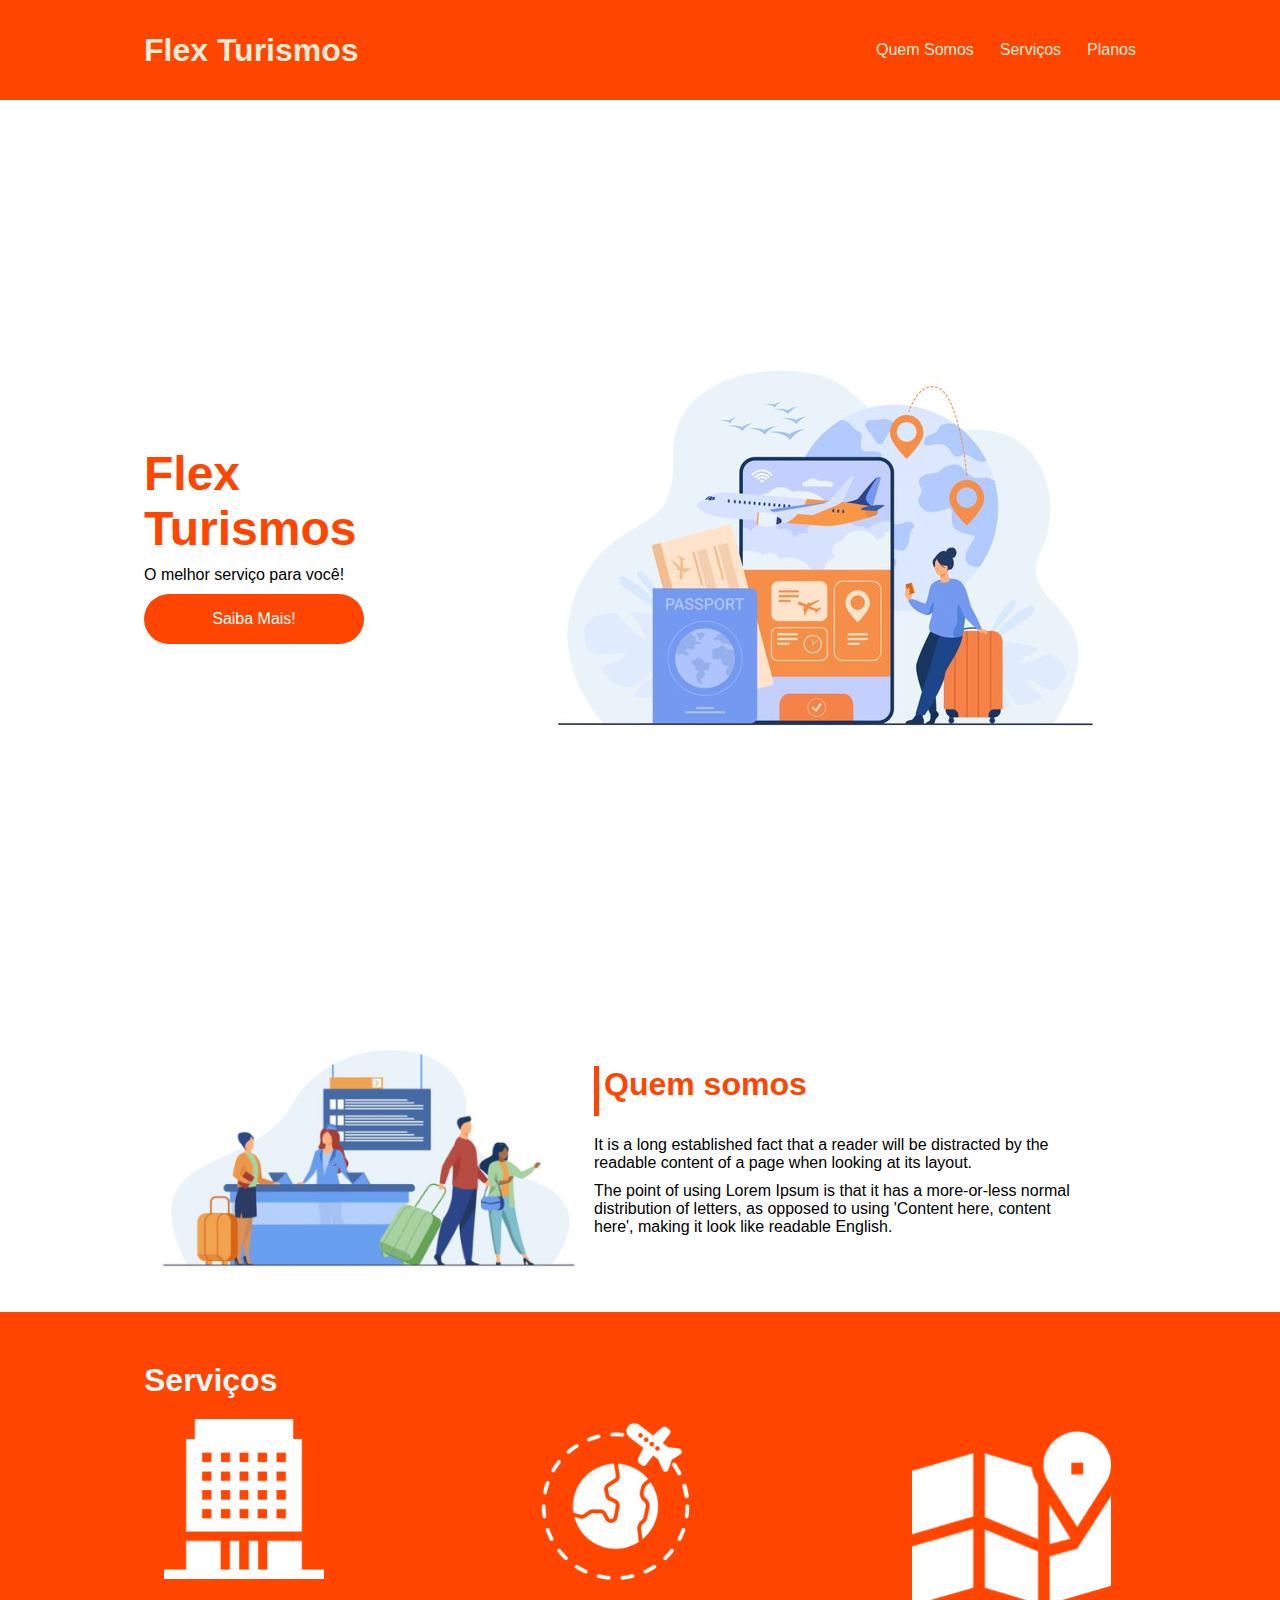
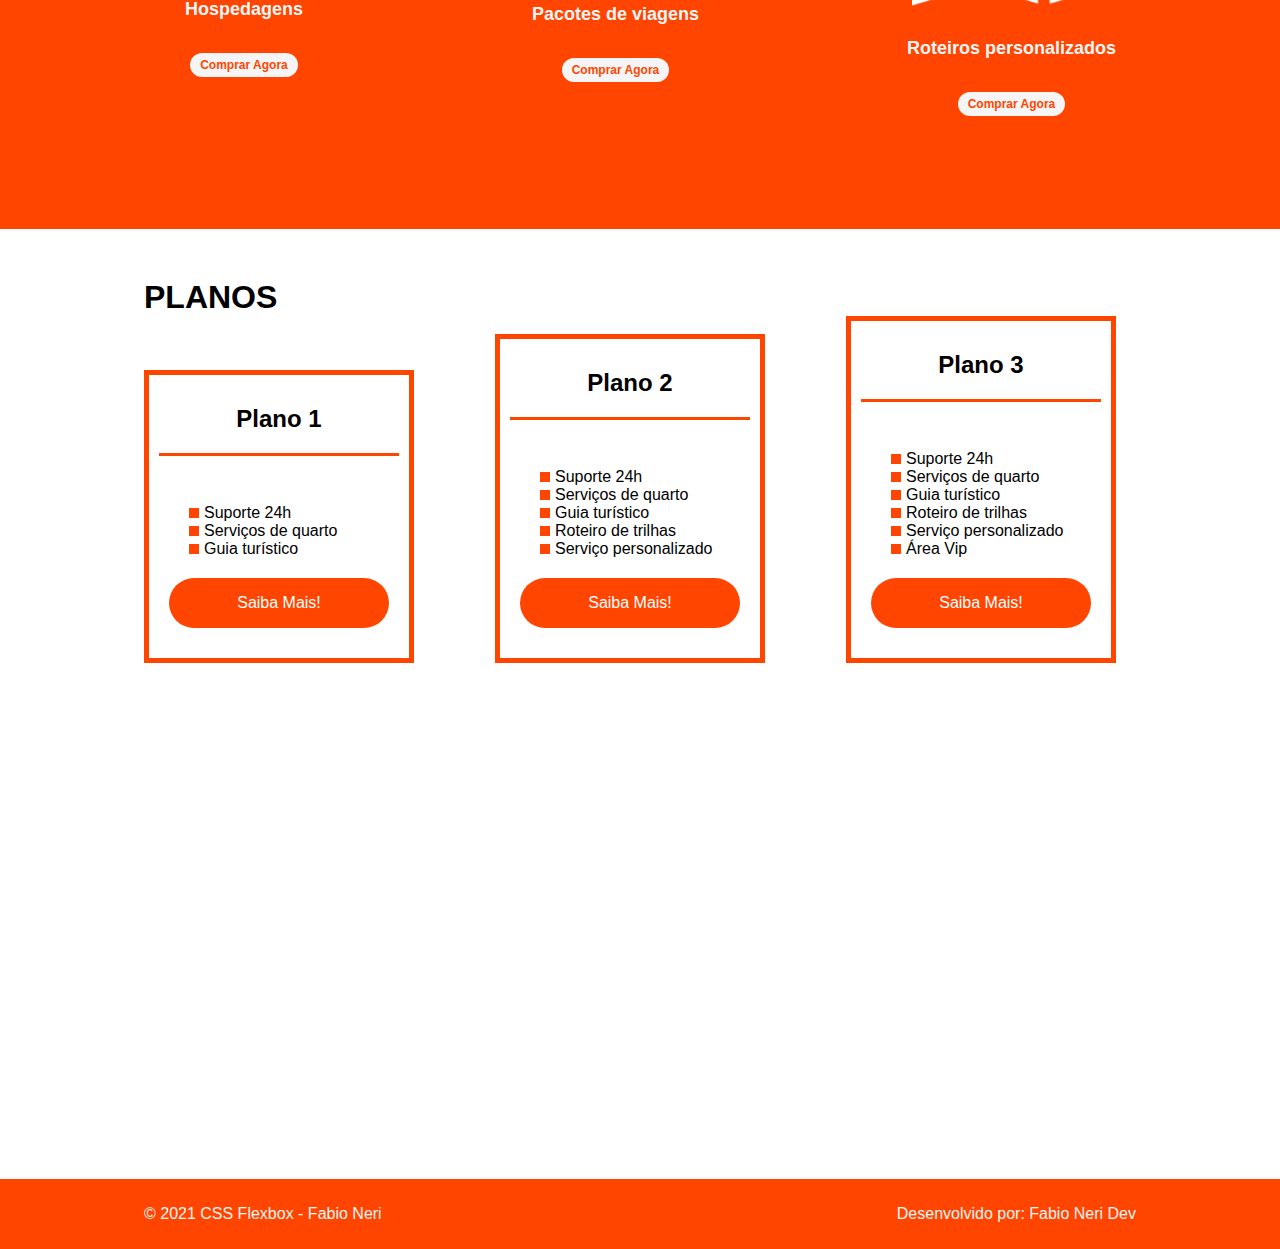
<file: index.html>
<!DOCTYPE html>
<html lang="pt_BR">
    <head>
        <meta charset="UTF-8">
        <meta name="viewport" content="width=device-width, initial-scale=1.0">
        <title>Flex Turismos</title>
        <link rel="stylesheet" href="style.css">
        <link rel="preconnect" href="https://fonts.googleapis.com">
        <link rel="preconnect" href="https://fonts.gstatic.com" crossorigin="">
    </head>
    <body>
        <header>
        <div class="flex-container menu">
            <div><h1>Flex Turismos</h1></div>
            
            <ul class="list-items">
                <li><a href="#quem-somos">Quem Somos</a></li>
                <li><a href="#servicos">Serviços</a></li>
                <li><a href="#planos">Planos</a></li>
            </ul>
        </div>
        </header>
    
        <div class="flex-container apresentacao">
            <div class="texto-apresentacao">
                <h1>Flex <br>Turismos</h1>
                <p>O melhor serviço para você!</p>
                <a href="#" class="btn">Saiba Mais!</a>
            </div>
    
            <div>
                <div><img src="main.png" alt="banner de apresentação"></div>
            </div>
        </div>
    
        <div class="flex-container" id="quem-somos">
            <div>
                <h2>Quem somos</h2>
                <p>It is a long established fact that a reader will be distracted by the readable content of a page when looking at its layout. </p>
                <p>The point of using Lorem Ipsum is that it has a more-or-less normal distribution of letters, as opposed to using 'Content here, content here', making it look like readable English.</p>
            </div>

            <div>
                <img src="quem-somos.png" alt="balcão de atendimento">
            </div>
        </div>
        
        <div class="containter-externo">
            <div class="flex-container" id="servicos">
                <div>
                    <h2>Serviços</h2>
                </div>
        
                <div class="list-servicos">
                    <div class="item-servicos">
                        <div><img src="icon-2.png" alt="hospedagens"></div>
                        <p>Hospedagens</p>
                        <a href="#">Comprar Agora</a>
                    </div>
        
                    <div class="item-servicos">
                        <div><img src="icon-1.png" alt="pacote de viagens"></div>
                        <p>Pacotes de viagens</p>
                        <a href="#">Comprar Agora</a>
                    </div>
        
                    <div class="item-servicos">
                        <div><img src="icon-3.png" alt="roteiros personalizados"></div>
                        <p>Roteiros personalizados</p>
                        <a href="#">Comprar Agora</a>
                    </div>
        
                </div>
            </div>
        </div>

        <div class="flex-container" id="planos">

            <div><h2>PLANOS</h2></div>

            <div class="list-planos">
                <div class="item-plano">
                    <h3>Plano 1</h3>
                    <br>
                    <ul>
                        <li>Suporte 24h</li>
                        <li>Serviços de quarto</li>
                        <li>Guia turístico</li>
                    </ul>
                    <a href="#" class="btn">Saiba Mais!</a>
                </div>
        
                <div class="item-plano">
                    <h3>Plano 2</h3>
                    <br>
                    <ul>
                        <li>Suporte 24h</li>
                        <li>Serviços de quarto</li>
                        <li>Guia turístico</li>
                        <li>Roteiro de trilhas</li>
                        <li>Serviço personalizado</li>
                    </ul>
                    <a href="#" class="btn">Saiba Mais!</a>
                </div>
        
                <div class="item-plano">
                    <h3>Plano 3</h3>
                    <br>
                    <ul>
                        <li>Suporte 24h</li>
                        <li>Serviços de quarto</li>
                        <li>Guia turístico</li>
                        <li>Roteiro de trilhas</li>
                        <li>Serviço personalizado</li>
                        <li>Área Vip</li>
                    </ul>
                    <a href="#" class="btn">Saiba Mais!</a>
                </div>
            </div>
        </div>
    
        <footer>
            <div class="flex-container footer">
                <p>&copy; 2021 CSS Flexbox - Fabio Neri</p>
                <p>Desenvolvido por: Fabio Neri Dev</p>
            </div>
        </footer>
    </body>
    </html>
</file>
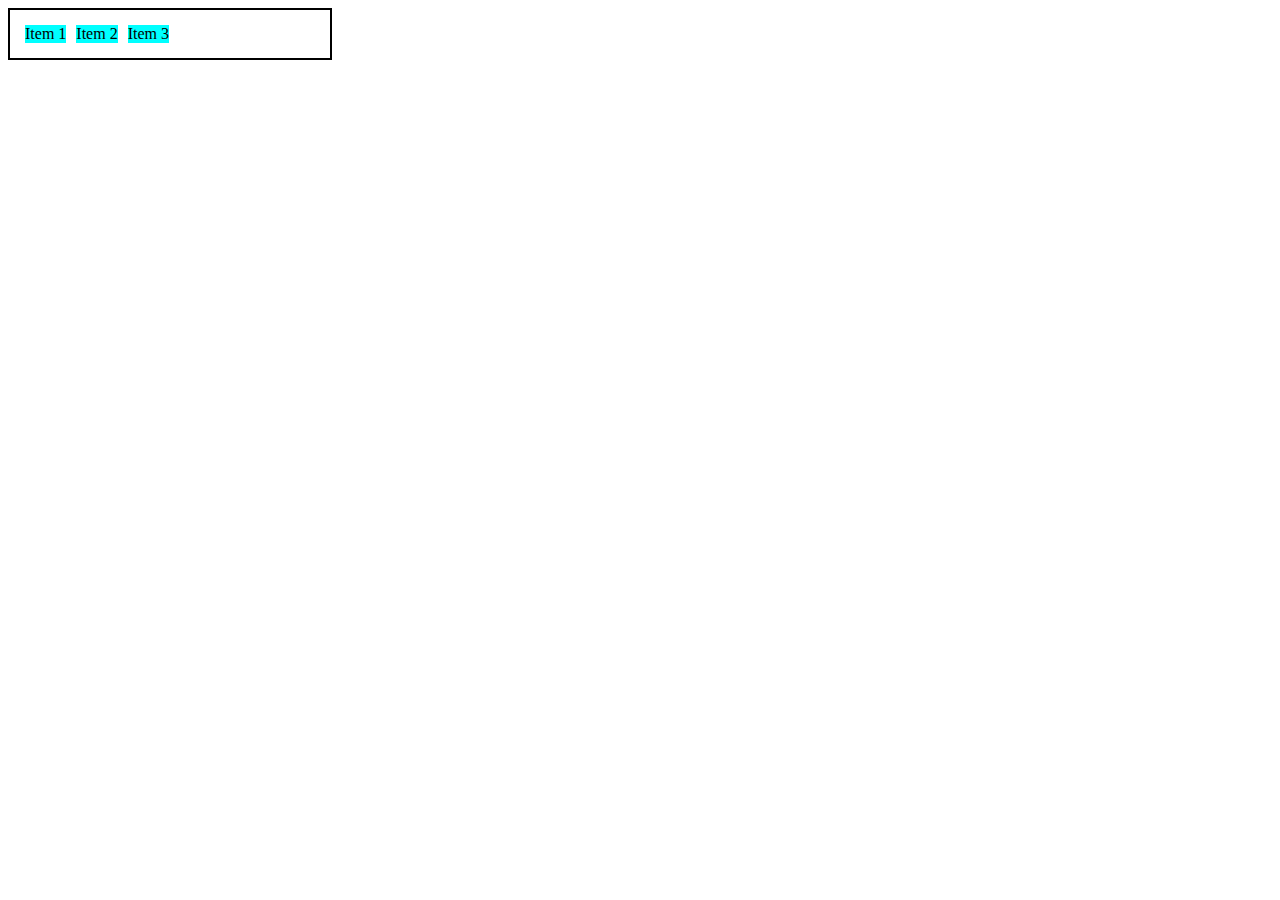
<file: 0-display-flex.html>
<!DOCTYPE html>
<html lang="pt_BR">
<head>
    <meta charset="UTF-8">
    <meta http-equiv="X-UA-Compatible" content="IE=edge">
    <meta name="viewport" content="width=device-width, initial-scale=1.0">
    <title>Display Flex</title>
    <style>
        .flex{
            max-width: 300px;
            padding: 10px;
            border: 2px solid black;
            display: flex;
        }

        .item{
            background-color: aqua;
            margin: 5px;
        }
       
    </style>
</head>
<body>
    <div class="flex">
        <div class="item">Item 1</div>
        <div class="item">Item 2</div>
        <div class="item">Item 3</div>
    </div>
    
</body>
</html>
</file>
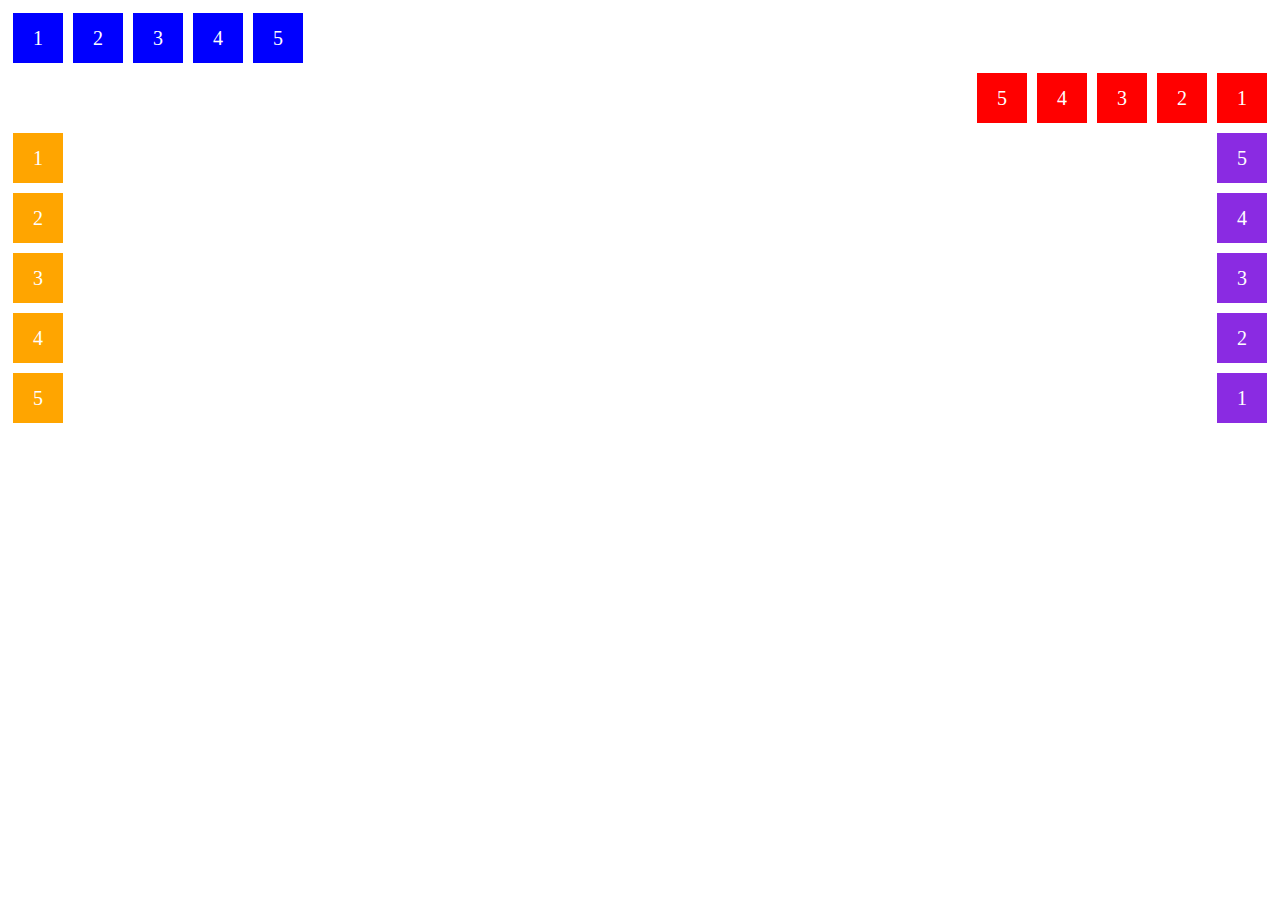
<file: 1-flex-direction.html>
<!DOCTYPE html>
<html lang="pt_BR">
<head>
    <meta charset="UTF-8">
    <meta http-equiv="X-UA-Compatible" content="IE=edge">
    <meta name="viewport" content="width=device-width, initial-scale=1.0">
    <title>Flex Direction</title>
    <style>
        .flex-container{
            margin: 0;
            padding: 0;
            display: flex;
            list-style: none;
        }

        .flex-item{
            background: blue;
            height: 50px;
            width: 50px;
            line-height: 50px;
            font-size: 20px;
            color: white;
            text-align: center;
            margin: 5px;
        }

        .row{
            flex-direction: row;
        }

        .row-reverse{
            flex-direction: row-reverse;
        }

        .row-reverse li{
            background-color: red;
        }

        .column{
            float: left;
            flex-direction: column;
        }

        .column li{
            background: orange;
        }

        .column-reverse{
            float: right;
            flex-direction: column-reverse;
        }

        .column-reverse li{
            background: blueviolet;
        }


    </style>
</head>
<body>
    <ul class="flex-container row">
        <li class="flex-item">1</li>
        <li class="flex-item">2</li>
        <li class="flex-item">3</li>
        <li class="flex-item">4</li>
        <li class="flex-item">5</li>
    </ul>
    <ul class="flex-container row-reverse">
        <li class="flex-item">1</li>
        <li class="flex-item">2</li>
        <li class="flex-item">3</li>
        <li class="flex-item">4</li>
        <li class="flex-item">5</li>
    </ul>
    <ul class="flex-container column">
        <li class="flex-item">1</li>
        <li class="flex-item">2</li>
        <li class="flex-item">3</li>
        <li class="flex-item">4</li>
        <li class="flex-item">5</li>
    </ul>
    <ul class="flex-container column-reverse">
        <li class="flex-item">1</li>
        <li class="flex-item">2</li>
        <li class="flex-item">3</li>
        <li class="flex-item">4</li>
        <li class="flex-item">5</li>
    </ul>
</body>
</html>
</file>
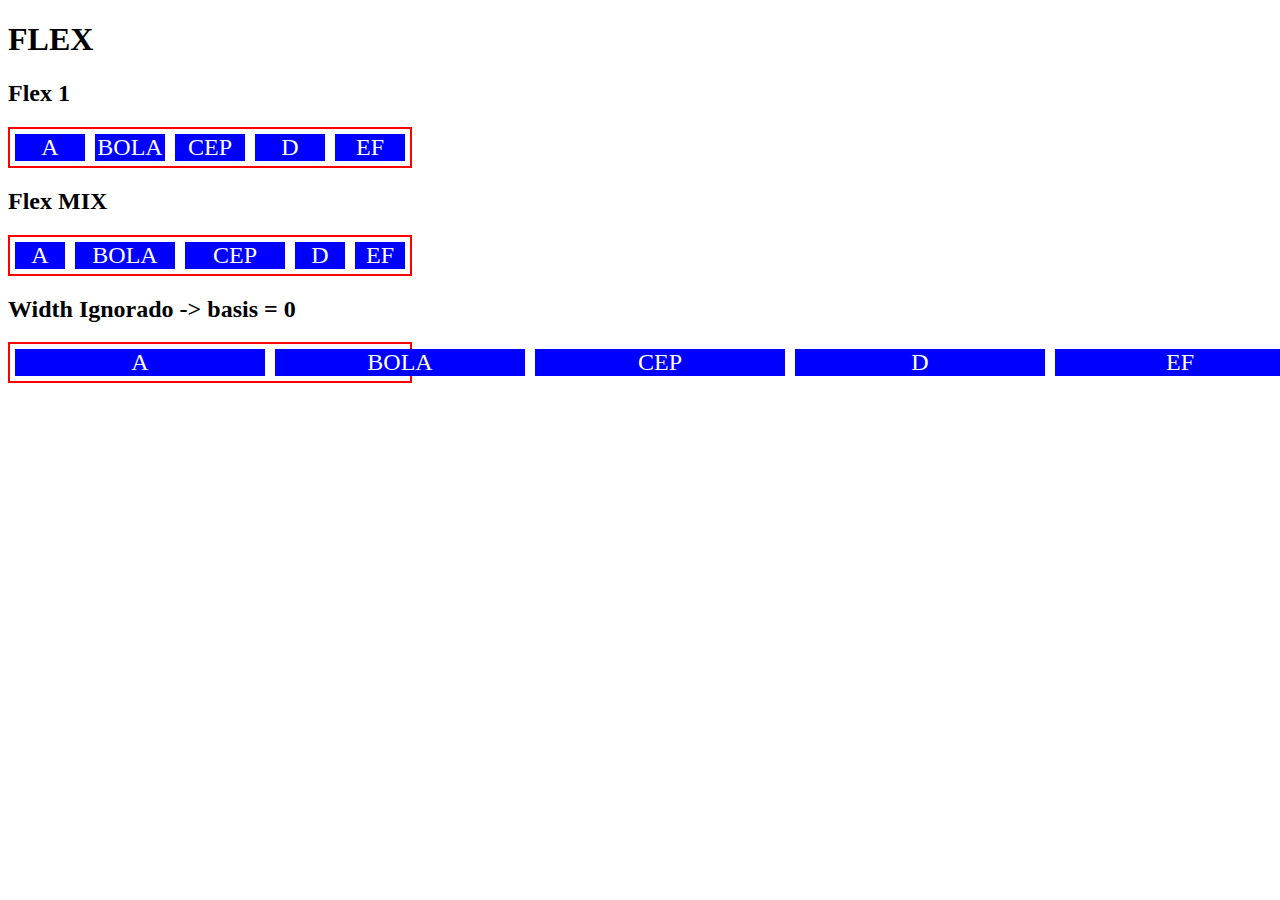
<file: 10-flex.html>
<!DOCTYPE html>
<html lang="pt_BR">
<head>
    <meta charset="UTF-8">
    <meta http-equiv="X-UA-Compatible" content="IE=edge">
    <meta name="viewport" content="width=device-width, initial-scale=1.0">
    <style>
         .flex-container{
            max-width: 400px;
            border: 2px solid red;
            display: flex;
            margin-bottom: 10px;
        }

        .item{
            background-color: blue;
            color: white;
            font-size: 24px;
            text-align: center;
            margin: 5px; 
        }

        .flex-1{
            flex: 1;
        }

        .largura{
            width: 200px;
            min-width: 250px;
        }

        .flex-2{
            flex: 2;
        }

    </style>
    <title>Flex</title>
</head>
<body>
    <h1>FLEX</h1>
    <h2>Flex 1</h2>
    <div class="flex-container">
        <div class="item flex-1">A</div>
        <div class="item flex-1">BOLA</div>
        <div class="item flex-1">CEP</div>
        <div class="item flex-1">D</div>
        <div class="item flex-1">EF</div>
    </div>
    <h2>Flex MIX</h2>
    <div class="flex-container">
        <div class="item flex-1">A</div>
        <div class="item flex-2">BOLA</div>
        <div class="item flex-2">CEP</div>
        <div class="item flex-1">D</div>
        <div class="item flex-1">EF</div>
    </div>
    <h2>Width Ignorado -> basis = 0</h2>
    <div class="flex-container">
        <div class="item flex-1 largura">A</div>
        <div class="item flex-2 largura">BOLA</div>
        <div class="item flex-1 largura">CEP</div>
        <div class="item flex-1 largura">D</div>
        <div class="item flex-1 largura">EF</div>
    </div>
</body>
</html>
</file>
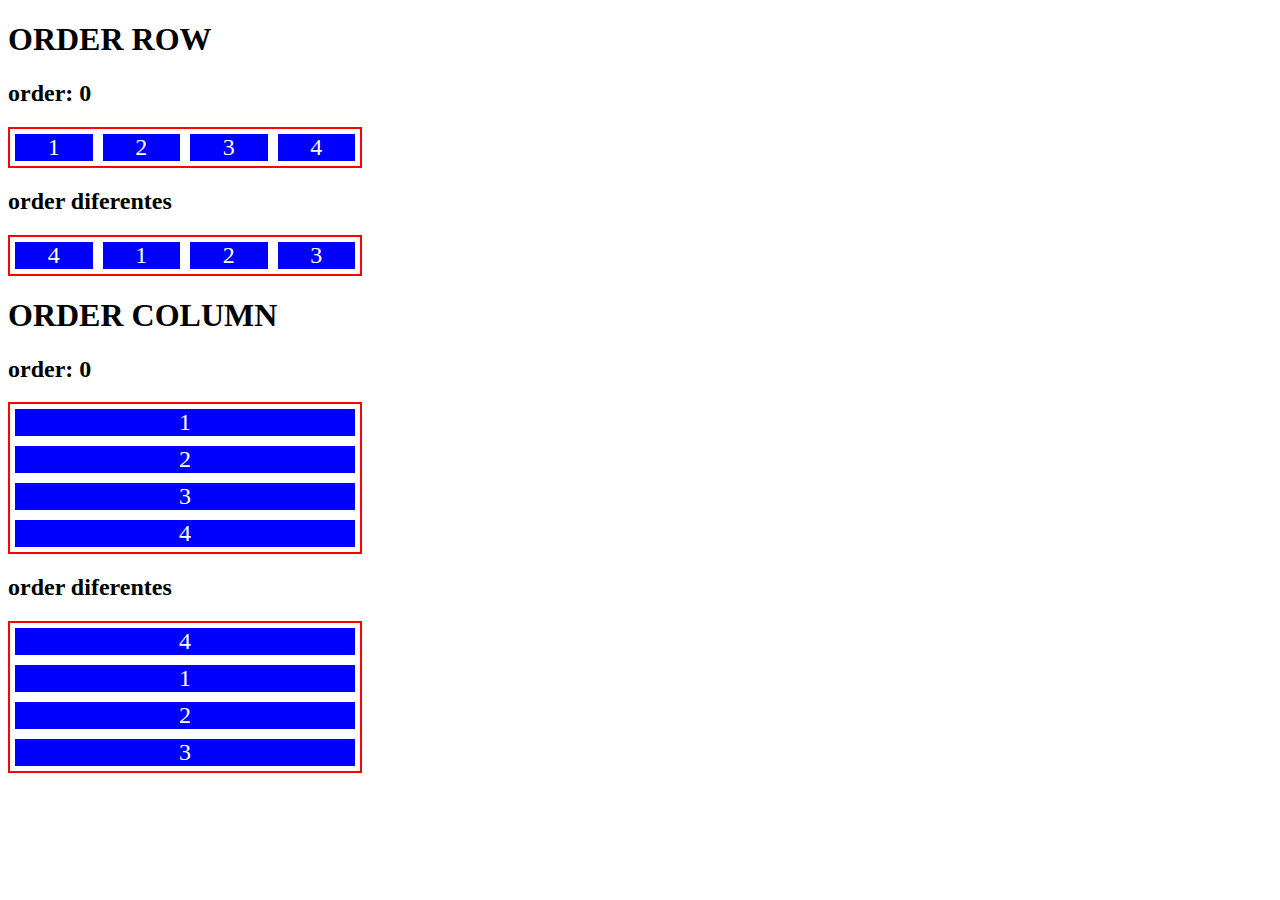
<file: 11-order.html>
<!DOCTYPE html>
<html lang="pt_BR">
<head>
    <meta charset="UTF-8">
    <meta http-equiv="X-UA-Compatible" content="IE=edge">
    <meta name="viewport" content="width=device-width, initial-scale=1.0">
    <style>
         .flex-container{
            max-width: 350px;
            border: 2px solid red;
            display: flex;
            margin-bottom: 20px;
        }

        .item{
            flex: 1;
            background-color: blue;
            color: white;
            font-size: 24px;
            text-align: center;
            margin: 5px; 
        }

        .o1{
            order: 1;
        }

        .o2{
            order: 2;
        }

        .o3{
            order: 3;
        }

        .o4{
            order: 4;
        }

        .o5{
            order: 5;
        }

        .direction{
            flex-direction: column;
        }
    </style>
    <title>Order</title>
</head>
<body>
    <h1>ORDER ROW</h1>
    <h2>order: 0</h2>
    <div class="flex-container">
        <div class="item">1</div>
        <div class="item">2</div>
        <div class="item">3</div>
        <div class="item">4</div>
    </div>
    <h2>order diferentes</h2>
    <div class="flex-container">
        <div class="item o2">1</div>
        <div class="item o3">2</div>
        <div class="item o4">3</div>
        <div class="item o1">4</div>
    </div>

    <h1>ORDER COLUMN</h1>
    <h2>order: 0</h2>
    <div class="flex-container direction">
        <div class="item">1</div>
        <div class="item">2</div>
        <div class="item">3</div>
        <div class="item">4</div>
    </div>
    <h2>order diferentes</h2>
    <div class="flex-container direction">
        <div class="item o2">1</div>
        <div class="item o3">2</div>
        <div class="item o4">3</div>
        <div class="item o1">4</div>
    </div>
</body>
</html>
</file>
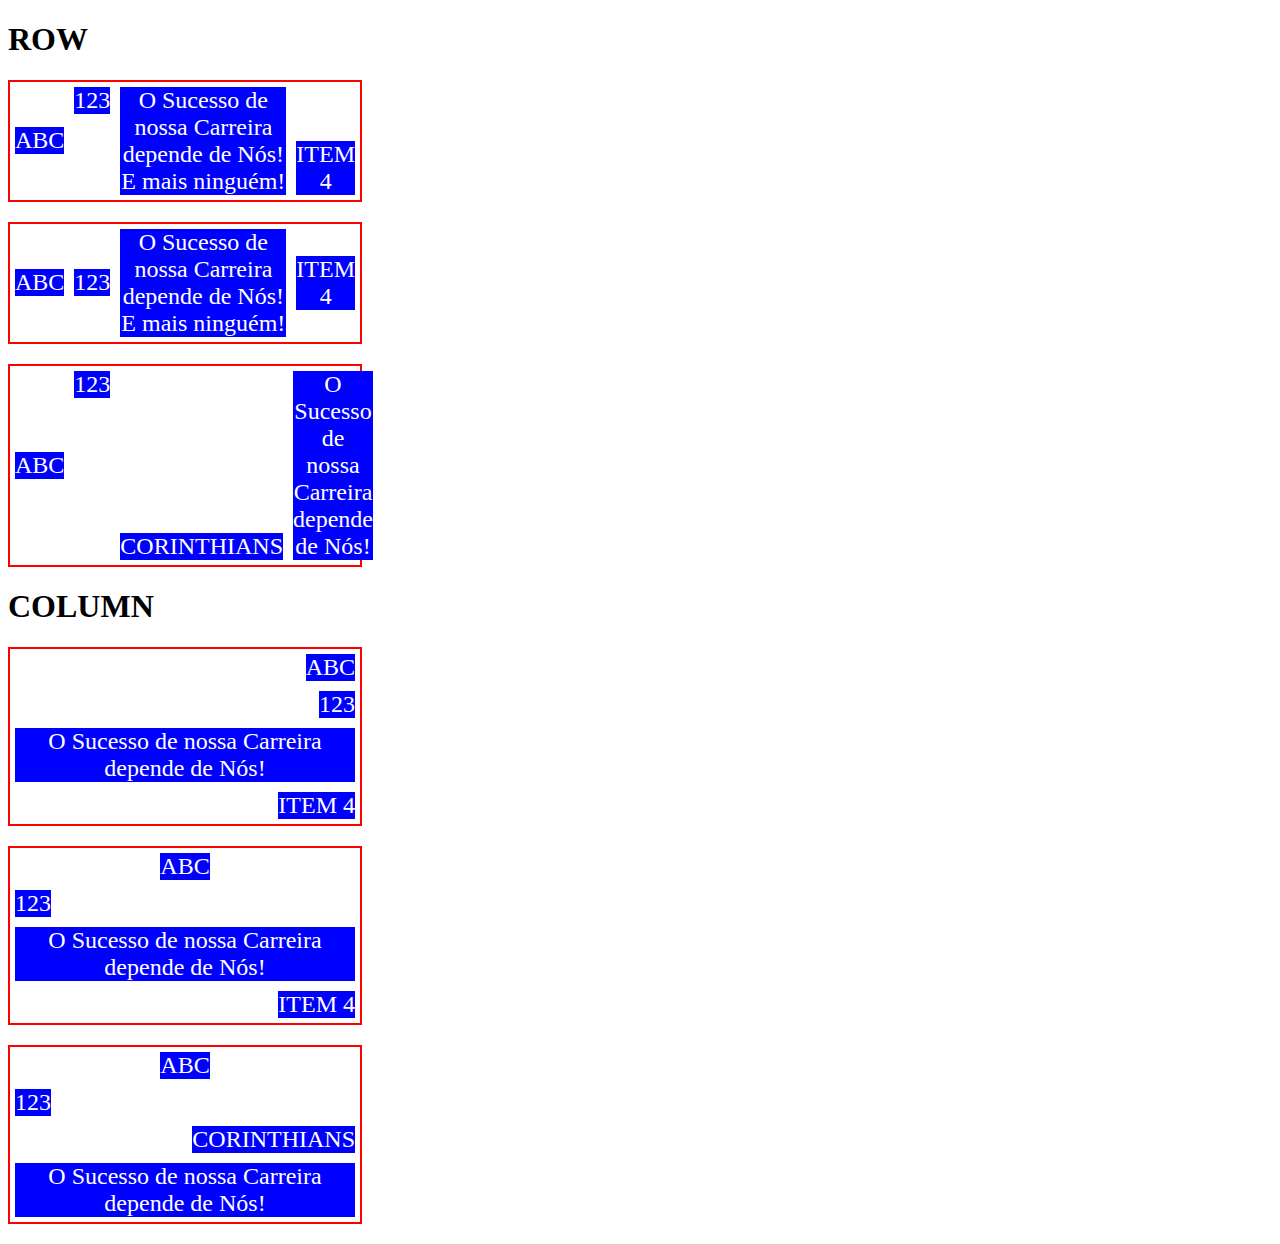
<file: 12-align-self.html>
<!DOCTYPE html>
<html lang="pt_BR">
<head>
    <meta charset="UTF-8">
    <meta name="viewport" content="width=device-width, initial-scale=1.0">
    <title>Align Self</title>

    <style>
        .flex-container{
            max-width: 350px;
            border: 2px solid red;
            display: flex;
            margin-bottom: 20px;
            align-items: center;
        }

        .align-container{
            align-items: flex-end;
        }

        .item{
            background-color: blue;
            color: white;
            font-size: 24px;
            text-align: center;
            margin: 5px; 
        }

        .center{
            align-self: center;
        }

        .start{
            align-self: flex-start;
        }

        .end{
            align-self: flex-end;
        }

        .baseline{
            align-self: baseline;
        }

        .stretch{
            align-self: stretch;
        }

        .auto{
            align-self: auto;
        }

        .direction{
            flex-direction: column;
        }
    </style>
</head>
<body>

    <h1>ROW</h1>
    <section class="flex-container align-container">
        <div class="item center">ABC</div>
        <div class="item start">123</div>
        <div class="item stretch">O Sucesso de nossa Carreira depende de Nós! E mais ninguém!</div>
        <div class="item end">ITEM 4</div>
    </section>

    <section class="flex-container">
        <div class="item auto">ABC</div>
        <div class="item auto">123</div>
        <div class="item auto">O Sucesso de nossa Carreira depende de Nós! E mais ninguém!</div>
        <div class="item auto">ITEM 4</div>
    </section>

    <section class="flex-container">
        <div class="item center">ABC</div>
        <div class="item start">123</div>
        <div class="item end">CORINTHIANS</div>
        <div class="item stretch">O Sucesso de nossa Carreira depende de Nós!</div>
    </section>

    <h1>COLUMN</h1>

    <section class="flex-container align-container direction">
        <div class="item auto">ABC</div>
        <div class="item auto">123</div>
        <div class="item auto">O Sucesso de nossa Carreira depende de Nós!</div>
        <div class="item auto">ITEM 4</div>
    </section>

    <section class="flex-container direction">
        <div class="item center">ABC</div>
        <div class="item start">123</div>
        <div class="item stretch">O Sucesso de nossa Carreira depende de Nós!</div>
        <div class="item end">ITEM 4</div>
    </section>

    <section class="flex-container direction">
        <div class="item center">ABC</div>
        <div class="item start">123</div>
        <div class="item end">CORINTHIANS</div>
        <div class="item stretch">O Sucesso de nossa Carreira depende de Nós!</div>
    </section>
    
    
</body>
</html>
</file>
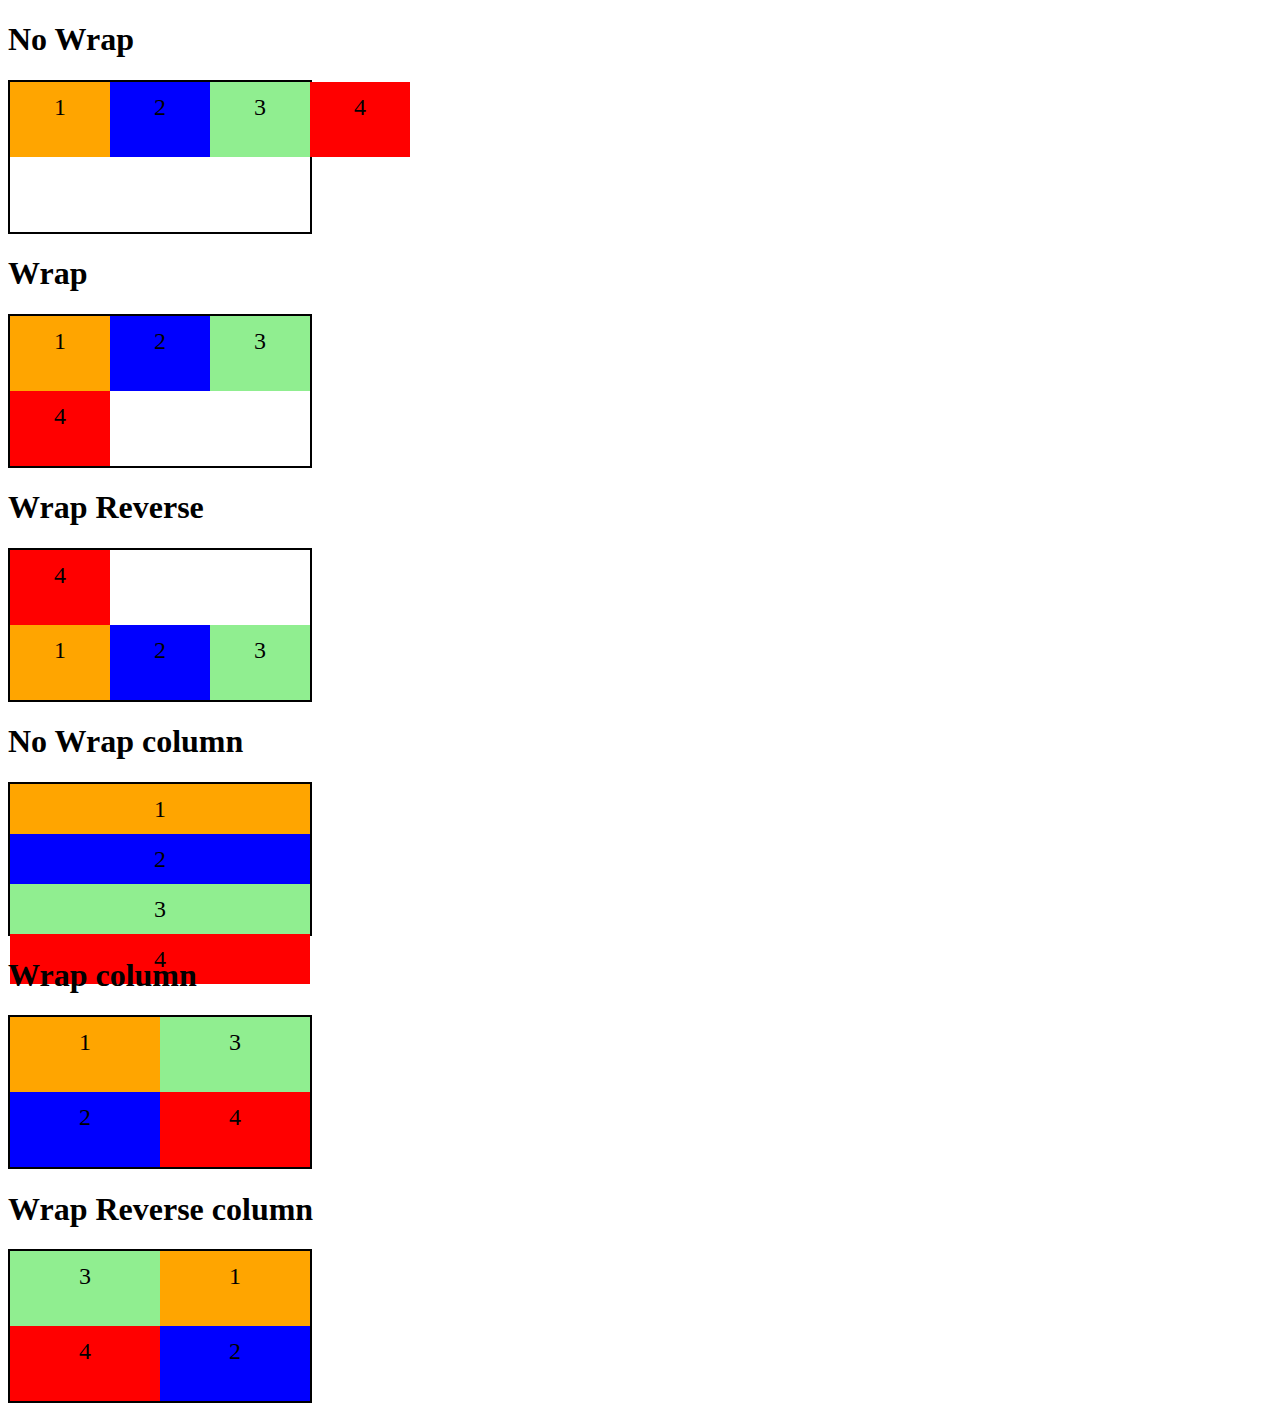
<file: 2-flex-wrap.html>
<!DOCTYPE html>
<html lang="pt_BR">
<head>
    <meta charset="UTF-8">
    <meta http-equiv="X-UA-Compatible" content="IE=edge">
    <meta name="viewport" content="width=device-width, initial-scale=1.0">
    <title>Flex Wrap</title>
    <style>
        .flex-container-row{
            display: flex;
            flex-direction: row;
            height: 150px;
            border: 2px solid black;
            max-width: 300px;
        }

        .flex-container-column{
            display: flex;
            flex-direction: column;
            height: 150px;
            border: 2px solid black;
            max-width: 300px;
        }

        .item{
            font-size: 24px;
            height: 50%;
            text-align: center;
            min-width: 100px;
            line-height: 50px;
        }

        .nowrap{
            flex-wrap: nowrap;
        }

        .wrap{
            flex-wrap: wrap;
        }

        .wrap-reverse{
            flex-wrap: wrap-reverse;
        }

        .blue{
            background-color: blue;
        }

        .green{
            background-color: lightgreen;
        }

        .orange{
            background-color: orange;
        }

        .red{
            background-color: red;
        }
    </style>
</head>
<body>
    <h1>No Wrap</h1>
    <div class="flex-container-row nowrap">
        <div class="item orange">1</div>
        <div class="item blue">2</div>
        <div class="item green">3</div>
        <div class="item red">4</div>
        </div>
    </div>
    <h1>Wrap</h1>
    <div class="flex-container-row wrap">
        <div class="item orange">1</div>
        <div class="item blue">2</div>
        <div class="item green">3</div>
        <div class="item red">4</div>
        </div>
    </div>
    <h1>Wrap Reverse</h1>
    <div class="flex-container-row wrap-reverse">
        <div class="item orange">1</div>
        <div class="item blue">2</div>
        <div class="item green">3</div>
        <div class="item red">4</div>
        </div>
    </div>
    <h1>No Wrap column</h1>
    <div class="flex-container-column nowrap">
        <div class="item orange">1</div>
        <div class="item blue">2</div>
        <div class="item green">3</div>
        <div class="item red">4</div>
        </div>
    </div>
    <h1>Wrap column</h1>
    <div class="flex-container-column wrap">
        <div class="item orange">1</div>
        <div class="item blue">2</div>
        <div class="item green">3</div>
        <div class="item red">4</div>
        </div>
    </div>
    <h1>Wrap Reverse column</h1>
    <div class="flex-container-column wrap-reverse">
        <div class="item orange">1</div>
        <div class="item blue">2</div>
        <div class="item green">3</div>
        <div class="item red">4</div>
        </div>
    </div>
</body>
</html>
</file>
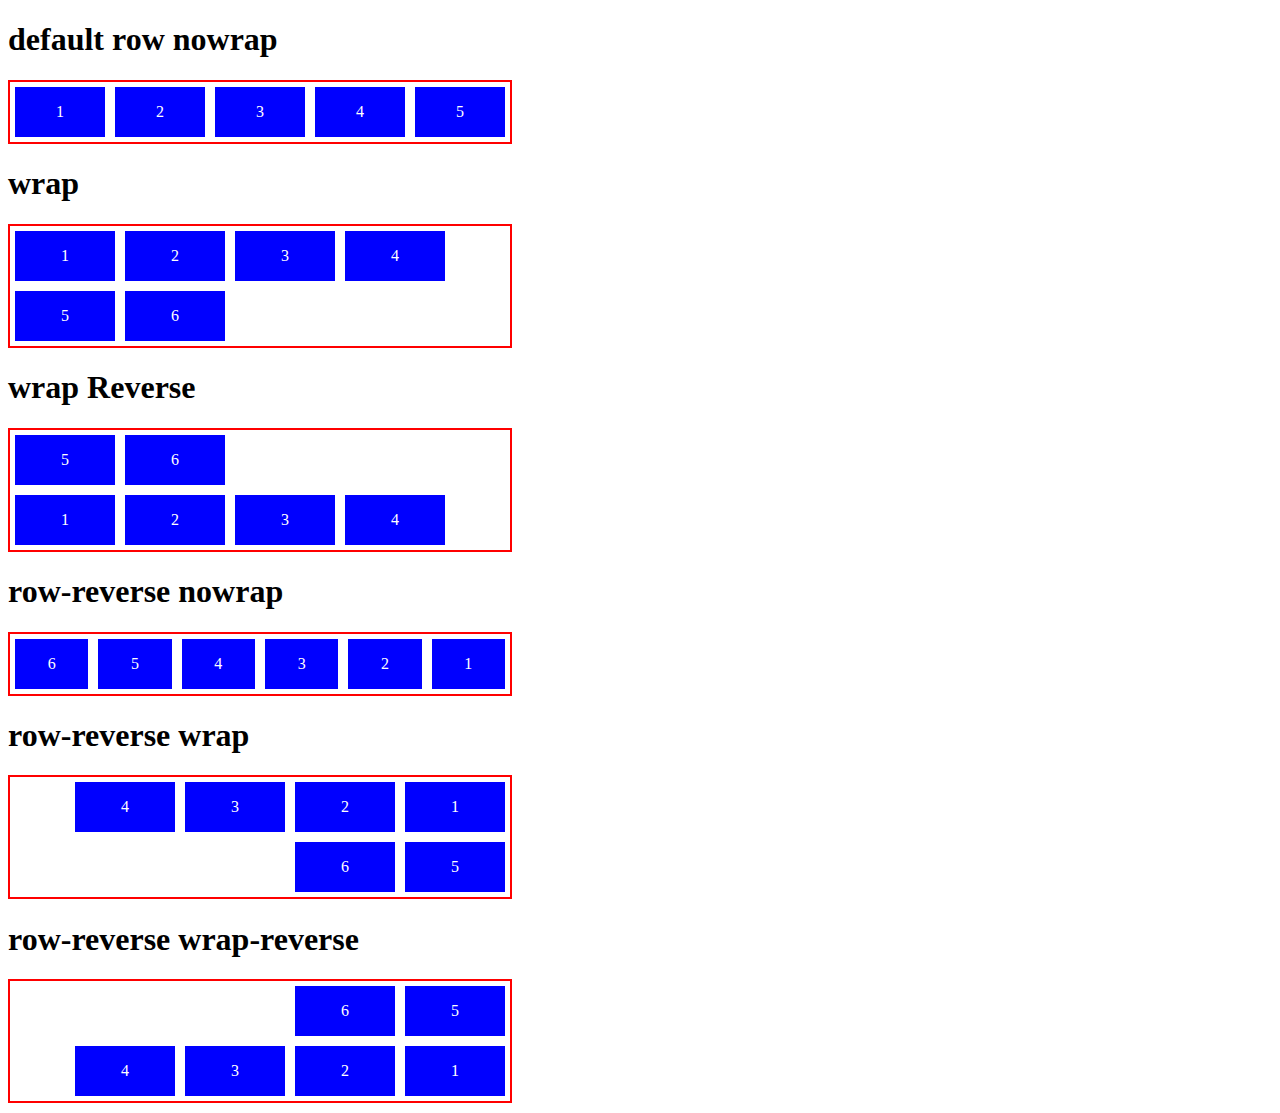
<file: 3-flex-flow.html>
<!DOCTYPE html>
<html lang="pt_BR">
<head>
    <meta charset="UTF-8">
    <meta http-equiv="X-UA-Compatible" content="IE=edge">
    <meta name="viewport" content="width=device-width, initial-scale=1.0">
    <title>Flex Flow</title>
    <style>
        .flex-container{
            display: flex;
            border: 2px solid red;
            max-width: 500px;
            margin-bottom: 10px;
        }

        .default{
            flex-flow: row nowrap;
        }

        .wrap{
            flex-flow: row wrap;
        }

        .wrap-reverse{
            flex-flow: row wrap-reverse;
        }

        .r-nowrap{
            flex-flow: row-reverse;
        }

        .r-wrap{
            flex-flow: row-reverse wrap;
        }

        .rr-wrap{
            flex-flow: row-reverse wrap-reverse;
        }

        .item{
            background-color: blue;
            margin: 5px;
            color: white;
            text-align: center;
            width: 100px;
            height: 50px;
            line-height: 50px;
        }

        
    </style>

</head>
<body>
    <h1>default row nowrap</h1>
    <div class="flex-container default">
        <div class="item">1</div>
        <div class="item">2</div>
        <div class="item">3</div>
        <div class="item">4</div>
        <div class="item">5</div>
    </div>
    <h1>wrap</h1>
    <div class="flex-container wrap">
        <div class="item">1</div>
        <div class="item">2</div>
        <div class="item">3</div>
        <div class="item">4</div>
        <div class="item">5</div>
        <div class="item">6</div>
    </div>
    <h1>wrap Reverse</h1>
    <div class="flex-container wrap-reverse">
        <div class="item">1</div>
        <div class="item">2</div>
        <div class="item">3</div>
        <div class="item">4</div>
        <div class="item">5</div>
        <div class="item">6</div>
    </div>
    <h1>row-reverse nowrap</h1>
    <div class="flex-container r-nowrap">
        <div class="item">1</div>
        <div class="item">2</div>
        <div class="item">3</div>
        <div class="item">4</div>
        <div class="item">5</div>
        <div class="item">6</div>
    </div>
    <h1>row-reverse wrap</h1>
    <div class="flex-container r-wrap">
        <div class="item">1</div>
        <div class="item">2</div>
        <div class="item">3</div>
        <div class="item">4</div>
        <div class="item">5</div>
        <div class="item">6</div>
    </div>

    <h1>row-reverse wrap-reverse</h1>
    <div class="flex-container rr-wrap">
        <div class="item">1</div>
        <div class="item">2</div>
        <div class="item">3</div>
        <div class="item">4</div>
        <div class="item">5</div>
        <div class="item">6</div>
    </div>

</body>
</html>
</file>
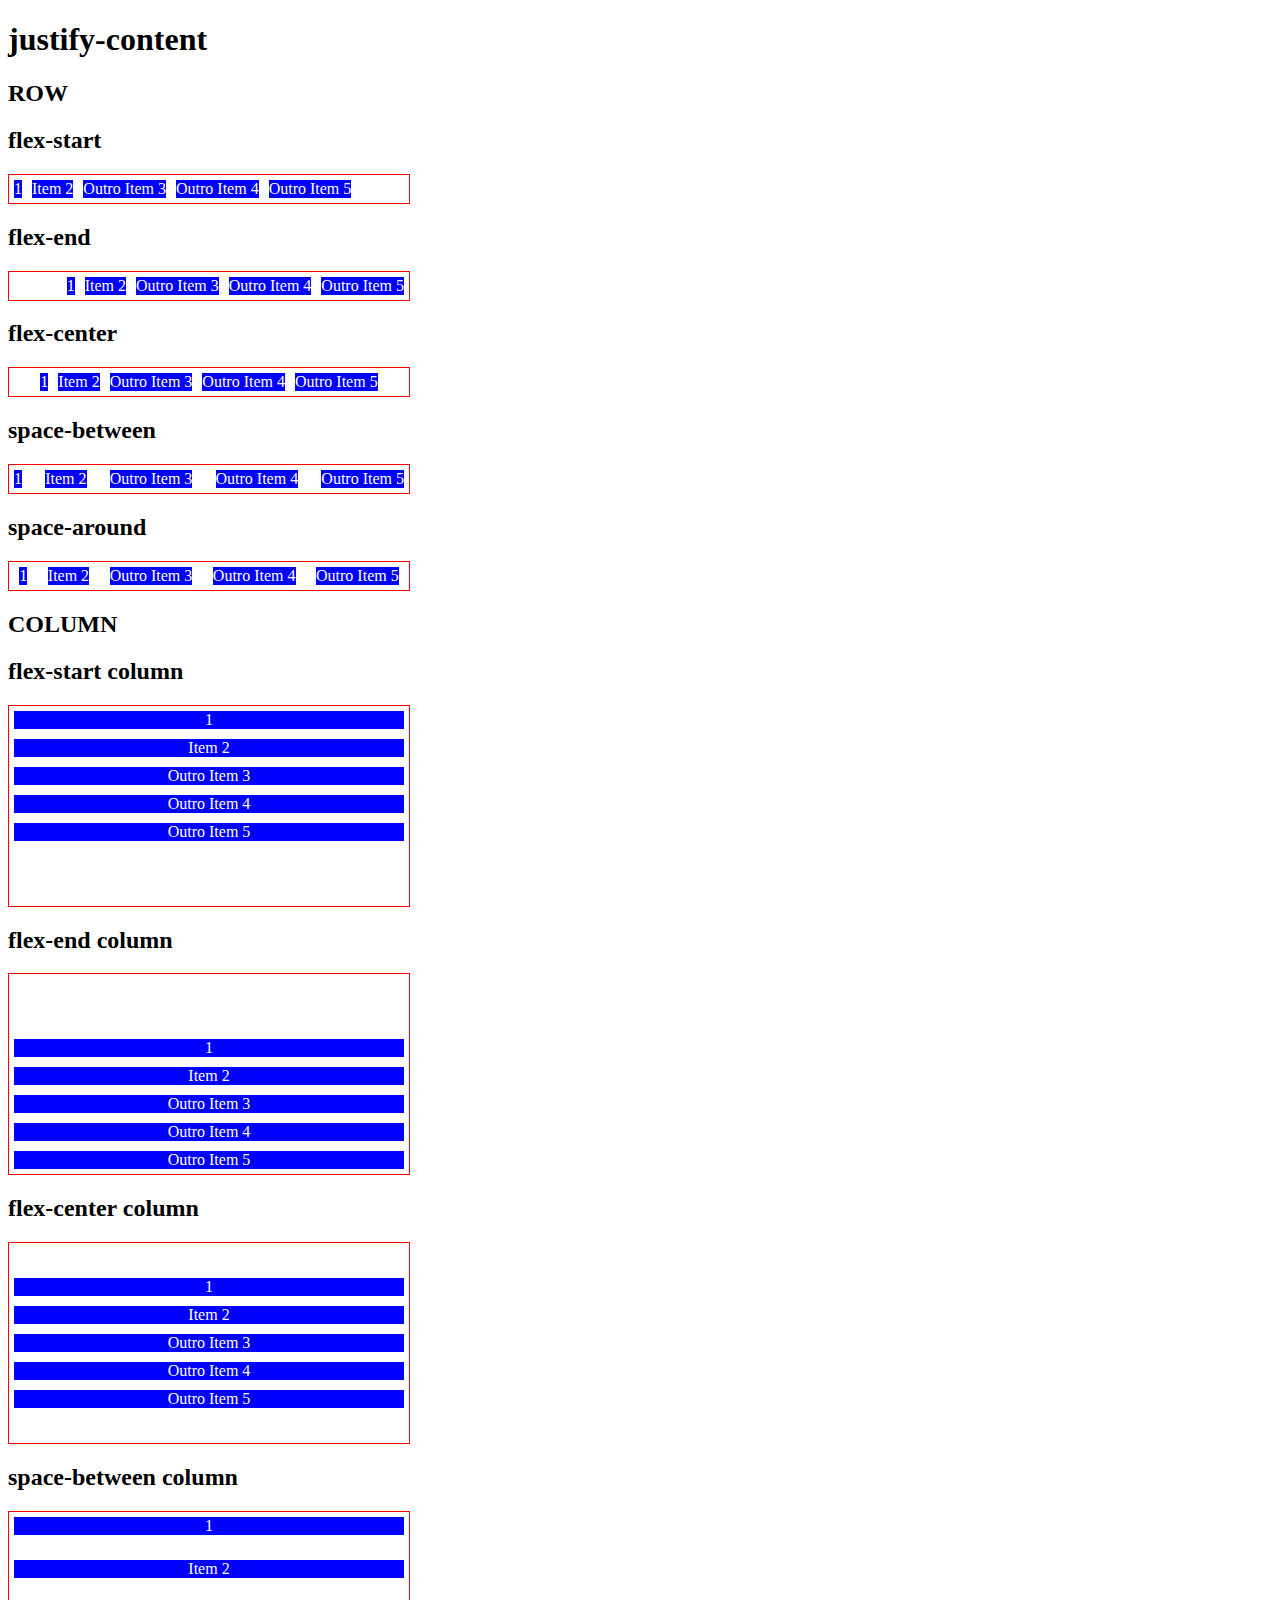
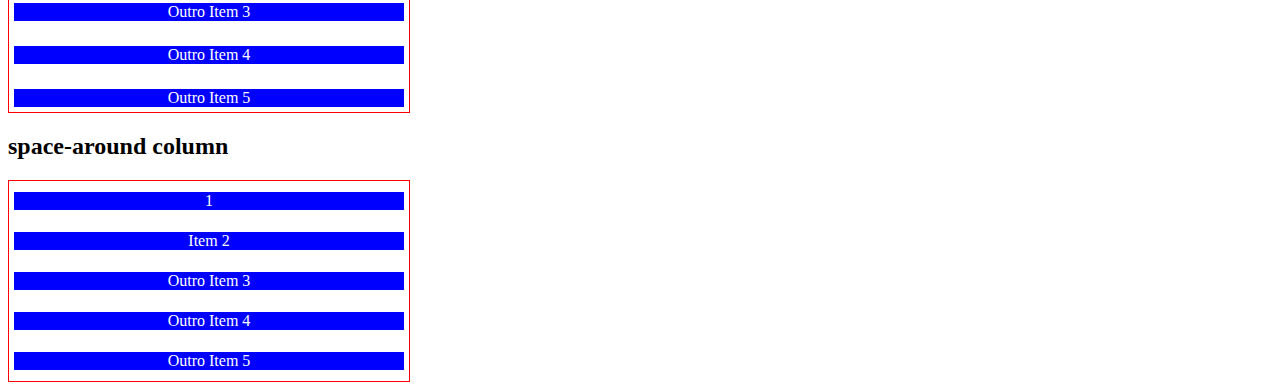
<file: 4-justify-content.html>
<!DOCTYPE html>
<html lang="pt_BR">
<head>
    <meta charset="UTF-8">
    <meta http-equiv="X-UA-Compatible" content="IE=edge">
    <meta name="viewport" content="width=device-width, initial-scale=1.0">
    <title>Justify Content</title>
    <style>
        .container{
            max-width: 400px;
            border: 1px solid red;
            margin: 0;
            display: flex;
            margin-bottom: 5px;
        }

        .item{
            background-color: blue;
            margin: 5px;
            text-align: center;
            color: white;
        }

        .flex-start{
            justify-content: flex-start;
        }

        .flex-end{
            justify-content: flex-end;
        }

        .flex-center{
            justify-content: center;
        }

        .space-between{
            justify-content: space-between;
        }

        .space-around{
            justify-content: space-around;
        }

        .column{
            flex-direction: column;
            min-height: 200px;
        }
    </style>
</head>
<body>
    <h1>justify-content</h1>
    <h2>ROW</h2>
    <h2>flex-start</h2>
    <section class="container flex-start">
        <div class="item">1</div>
        <div class="item">Item 2</div>
        <div class="item">Outro Item 3</div>
        <div class="item">Outro Item 4</div>
        <div class="item">Outro Item 5</div>
    </section>

    <h2>flex-end</h2>
    <section class="container flex-end">
        <div class="item">1</div>
        <div class="item">Item 2</div>
        <div class="item">Outro Item 3</div>
        <div class="item">Outro Item 4</div>
        <div class="item">Outro Item 5</div>
    </section>

    <h2>flex-center</h2>
    <section class="container flex-center">
        <div class="item">1</div>
        <div class="item">Item 2</div>
        <div class="item">Outro Item 3</div>
        <div class="item">Outro Item 4</div>
        <div class="item">Outro Item 5</div>
    </section>

    <h2>space-between</h2>
    <section class="container space-between">
        <div class="item">1</div>
        <div class="item">Item 2</div>
        <div class="item">Outro Item 3</div>
        <div class="item">Outro Item 4</div>
        <div class="item">Outro Item 5</div>
    </section>

    <h2>space-around</h2>
    <section class="container space-around">
        <div class="item">1</div>
        <div class="item">Item 2</div>
        <div class="item">Outro Item 3</div>
        <div class="item">Outro Item 4</div>
        <div class="item">Outro Item 5</div>
    </section>

    <h2>COLUMN</h2>
    <h2>flex-start column</h2>
    <section class="container flex-start column">
        <div class="item">1</div>
        <div class="item">Item 2</div>
        <div class="item">Outro Item 3</div>
        <div class="item">Outro Item 4</div>
        <div class="item">Outro Item 5</div>
    </section>

    <h2>flex-end column</h2>
    <section class="container flex-end column">
        <div class="item">1</div>
        <div class="item">Item 2</div>
        <div class="item">Outro Item 3</div>
        <div class="item">Outro Item 4</div>
        <div class="item">Outro Item 5</div>
    </section>

    <h2>flex-center column</h2>
    <section class="container flex-center column">
        <div class="item">1</div>
        <div class="item">Item 2</div>
        <div class="item">Outro Item 3</div>
        <div class="item">Outro Item 4</div>
        <div class="item">Outro Item 5</div>
    </section>

    <h2>space-between column</h2>
    <section class="container space-between column">
        <div class="item">1</div>
        <div class="item">Item 2</div>
        <div class="item">Outro Item 3</div>
        <div class="item">Outro Item 4</div>
        <div class="item">Outro Item 5</div>
    </section>

    <h2>space-around column</h2>
    <section class="container space-around column">
        <div class="item">1</div>
        <div class="item">Item 2</div>
        <div class="item">Outro Item 3</div>
        <div class="item">Outro Item 4</div>
        <div class="item">Outro Item 5</div>
    </section>
    
</body>
</html>
</file>
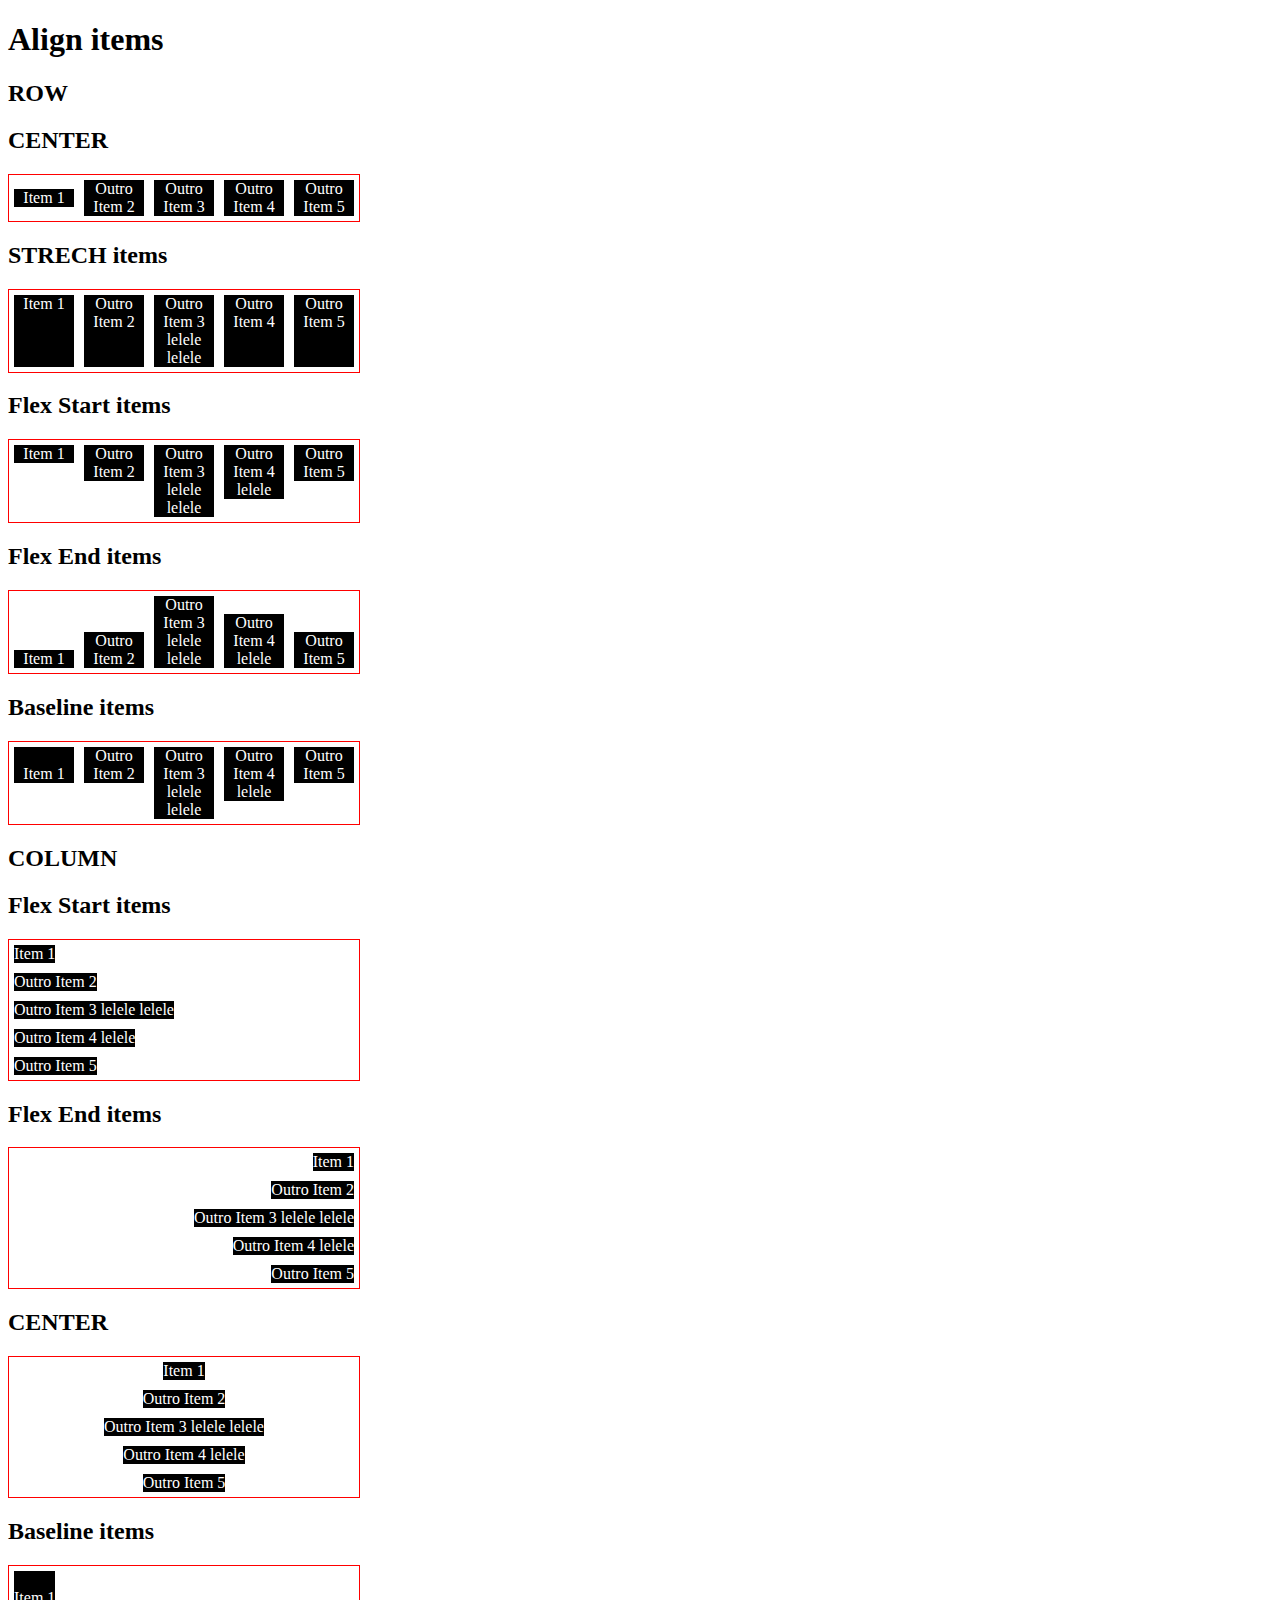
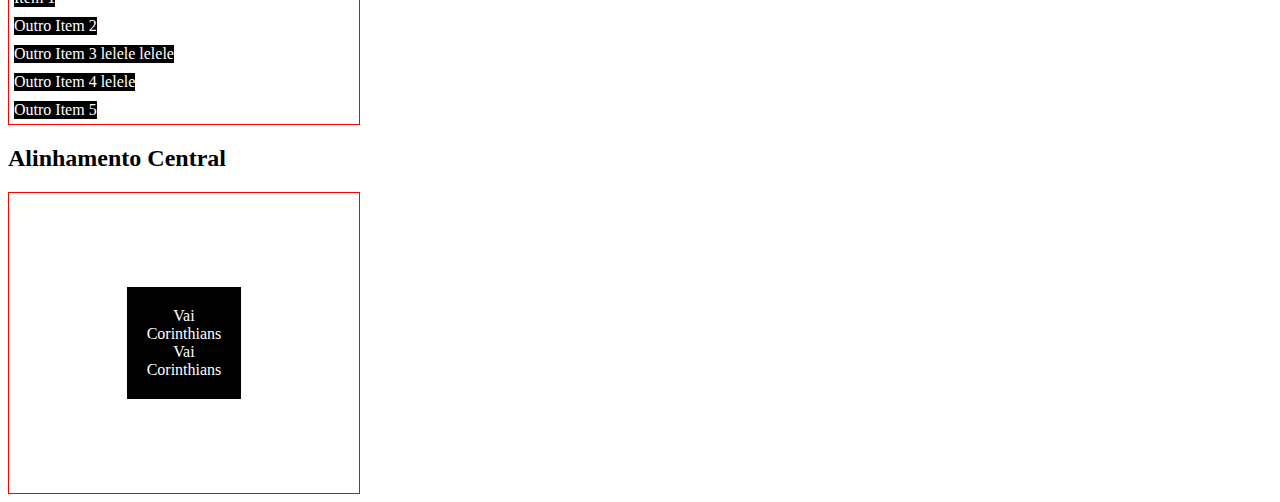
<file: 5-align-items.html>
<!DOCTYPE html>
<html lang="pt_BR">
<head>
    <meta charset="UTF-8">
    <meta http-equiv="X-UA-Compatible" content="IE=edge">
    <meta name="viewport" content="width=device-width, initial-scale=1.0">
    <title>Align Itens</title>

    <style>
        .container{
            max-width: 350px;
            border: 1px solid red;
            display: flex;
        }

        .item{
            background-color: black;
            margin: 5px;
            color: white;
            text-align: center;
            flex: 1;
        }

        .center{
            align-items: center;
        }

        .stretch{
            align-items: stretch;
        }

        .flex-start{
            align-items: flex-start;
        }

        .flex-end{
            align-items: flex-end;
        }

        .baseline{
            align-items: baseline;
        }

        .column{
            flex-direction: column;
        }

        .central{
            height: 300px;
            justify-content: center;
            align-items: center;
        }

        .central .item{
            flex: 0;
            padding: 20px;
        }

    </style>
</head>
<body>
    <h1>Align items</h1>
    <h2>ROW</h2>
    <h2>CENTER</h2>
    <section class="container center flex">
        <div class="item">Item 1</div>
        <div class="item">Outro Item 2</div>
        <div class="item">Outro Item 3</div>
        <div class="item">Outro Item 4</div>
        <div class="item">Outro Item 5</div>
    </section>

    <h2>STRECH items</h2>
    <section class="container stretch">
        <div class="item">Item 1</div>
        <div class="item">Outro Item 2</div>
        <div class="item">Outro Item 3 lelele lelele</div>
        <div class="item">Outro Item 4</div>
        <div class="item">Outro Item 5</div>
    </section>

    <h2>Flex Start items</h2>
    <section class="container flex-start">
        <div class="item">Item 1</div>
        <div class="item">Outro Item 2</div>
        <div class="item">Outro Item 3 lelele lelele</div>
        <div class="item">Outro Item 4 lelele</div>
        <div class="item">Outro Item 5</div>
    </section>

    <h2>Flex End items</h2>
    <section class="container flex-end">
        <div class="item">Item 1</div>
        <div class="item">Outro Item 2</div>
        <div class="item">Outro Item 3 lelele lelele</div>
        <div class="item">Outro Item 4 lelele</div>
        <div class="item">Outro Item 5</div>
    </section>

    <h2>Baseline items</h2>
    <section class="container baseline">
        <div class="item"><br>Item 1</div>
        <div class="item">Outro Item 2</div>
        <div class="item">Outro Item 3 lelele lelele</div>
        <div class="item">Outro Item 4 lelele</div>
        <div class="item">Outro Item 5</div>
    </section>

    <h2>COLUMN</h2>
    <h2>Flex Start items</h2>
    <section class="container flex-start column">
        <div class="item">Item 1</div>
        <div class="item">Outro Item 2</div>
        <div class="item">Outro Item 3 lelele lelele</div>
        <div class="item">Outro Item 4 lelele</div>
        <div class="item">Outro Item 5</div>
    </section>

    <h2>Flex End items</h2>
    <section class="container flex-end column">
        <div class="item">Item 1</div>
        <div class="item">Outro Item 2</div>
        <div class="item">Outro Item 3 lelele lelele</div>
        <div class="item">Outro Item 4 lelele</div>
        <div class="item">Outro Item 5</div>
    </section>

    <h2>CENTER</h2>
    <section class="container center column">
        <div class="item">Item 1</div>
        <div class="item">Outro Item 2</div>
        <div class="item">Outro Item 3 lelele lelele</div>
        <div class="item">Outro Item 4 lelele</div>
        <div class="item">Outro Item 5</div>
    </section>

    <h2>Baseline items</h2>
    <section class="container baseline column">
        <div class="item"><br>Item 1</div>
        <div class="item">Outro Item 2</div>
        <div class="item">Outro Item 3 lelele lelele</div>
        <div class="item">Outro Item 4 lelele</div>
        <div class="item">Outro Item 5</div>
    </section>
    <h2>Alinhamento Central</h2>
    <section class="container central center">
        <div class="item">Vai Corinthians Vai Corinthians</div>
    </section>
</body>
</html>
</file>
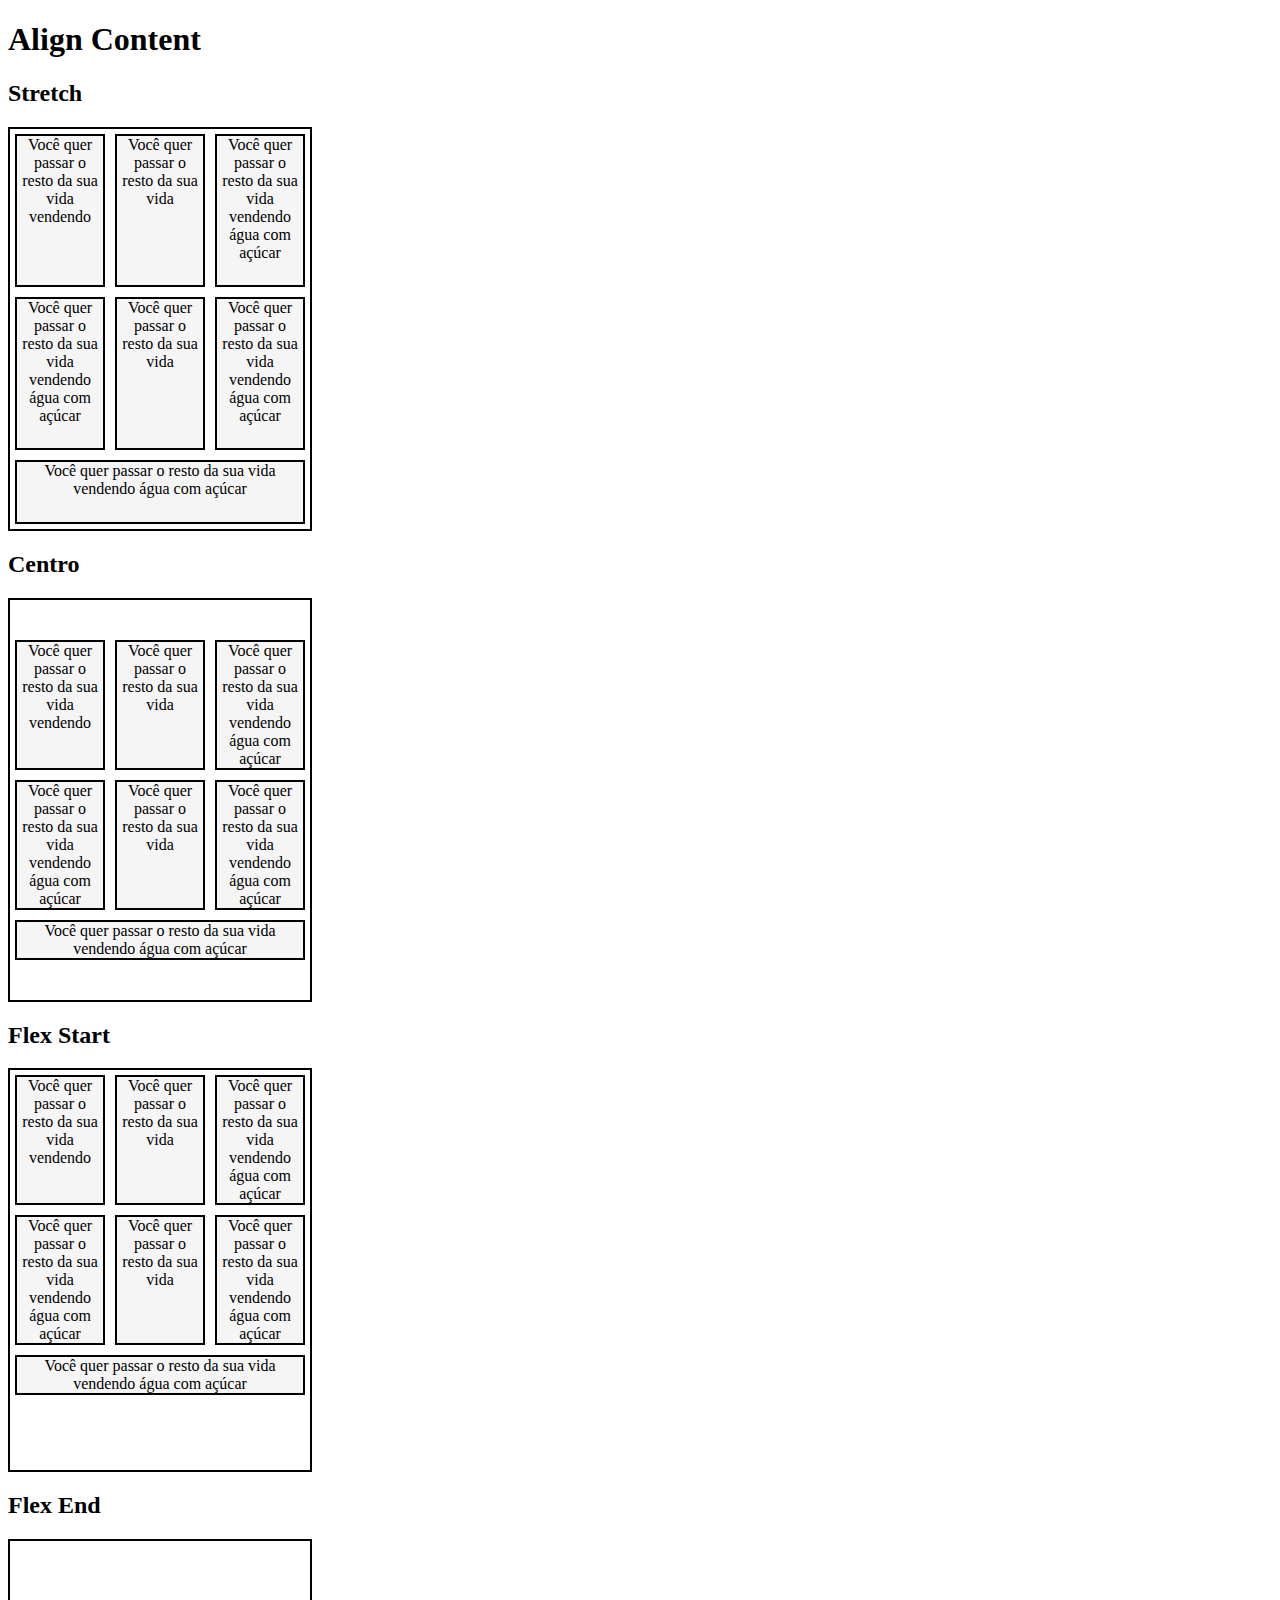
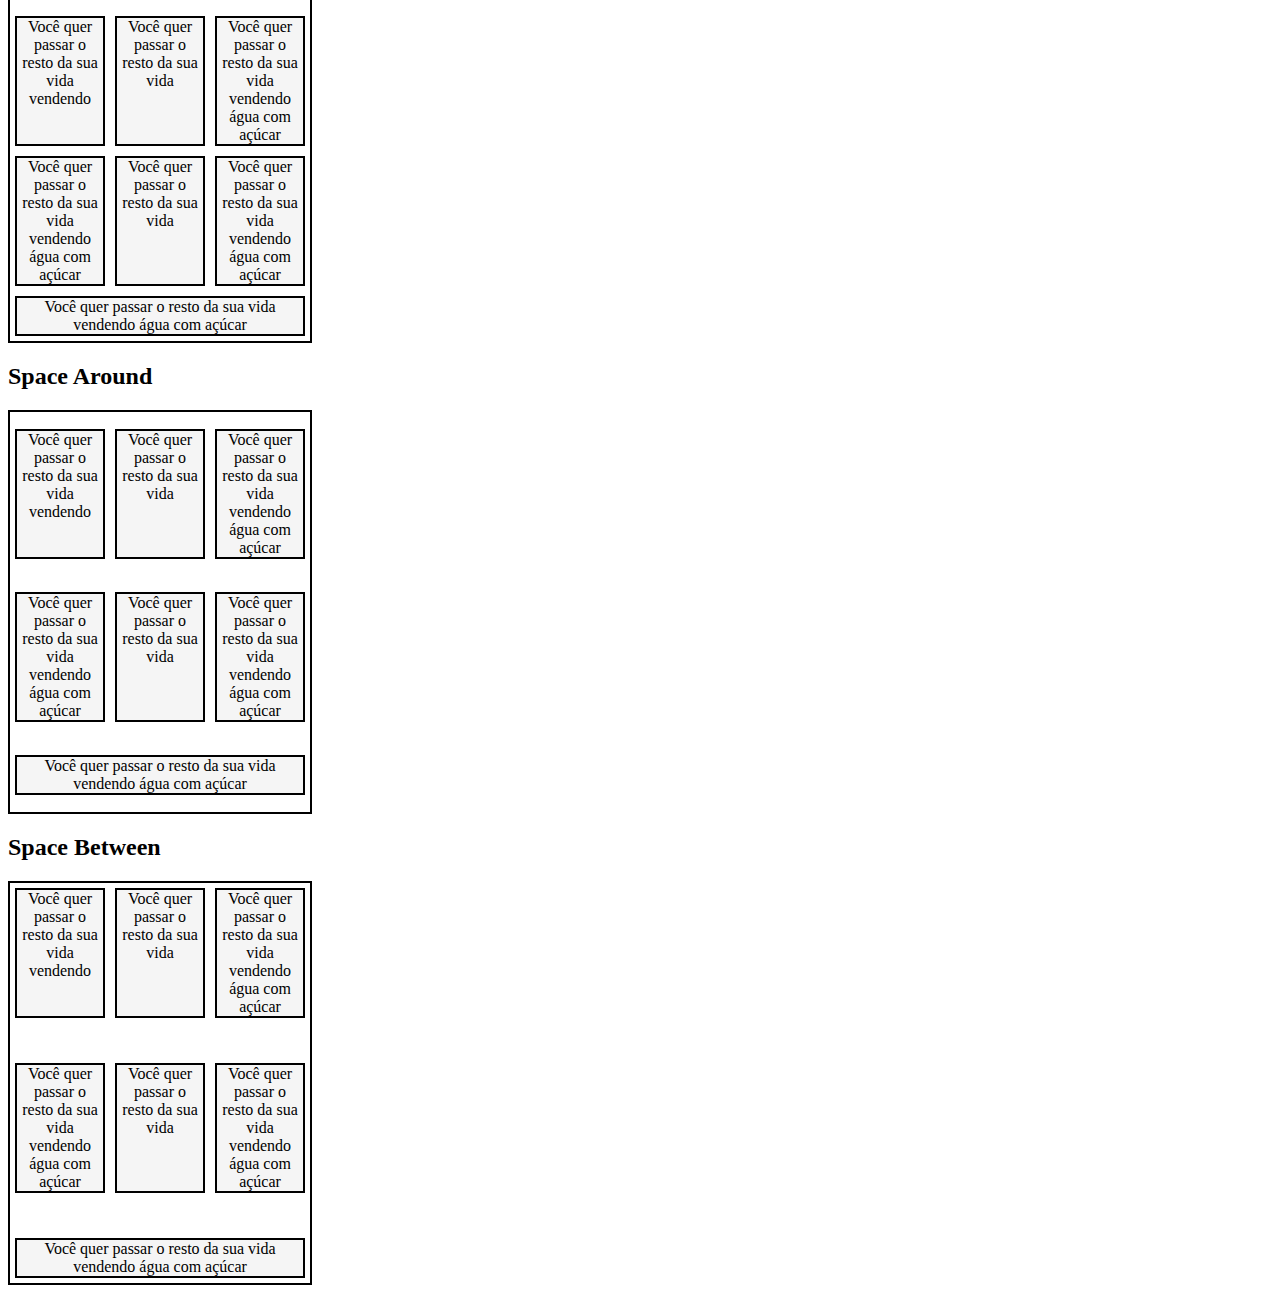
<file: 6-align-content.html>
<!DOCTYPE html>
<html lang="pt_BR">
<head>
    <meta charset="UTF-8">
    <meta http-equiv="X-UA-Compatible" content="IE=edge">
    <meta name="viewport" content="width=device-width, initial-scale=1.0">
    <title>Align Content</title>
    <style>
        .container{
            height: 400px;
            max-width: 300px;
            display: flex;
            flex-wrap: wrap;
            border: 2px solid black;
        }

        .item{
            background-color: whitesmoke;
            padding: 0 5px;
            margin: 5px;
            flex: 1;
            text-align: center;
            color: black;
            border: 2px solid black;
        }

        .stretch{
            align-content: stretch;
        }

        .center{
            align-content: center;
        }

        .start{
            align-content: flex-start;
        }

        .end{
            align-content: flex-end;
        }

        .around{
            align-content: space-around;
        }

        .between{
            align-content: space-between;
        }
    </style>
</head>
<body>
    <h1>Align Content</h1>
    <h2>Stretch</h2>
    <div class="container stretch">
        <div class="item">Você quer passar o resto da sua vida vendendo</div>
        <div class="item">Você quer passar o resto da sua vida </div>
        <div class="item">Você quer passar o resto da sua vida vendendo água com açúcar</div>
        <div class="item">Você quer passar o resto da sua vida vendendo água com açúcar</div>
        <div class="item">Você quer passar o resto da sua vida</div>
        <div class="item">Você quer passar o resto da sua vida vendendo água com açúcar</div>
        <div class="item">Você quer passar o resto da sua vida vendendo água com açúcar</div>
    </div>
    <h2>Centro</h2>
    <div class="container center">
        <div class="item">Você quer passar o resto da sua vida vendendo</div>
        <div class="item">Você quer passar o resto da sua vida </div>
        <div class="item">Você quer passar o resto da sua vida vendendo água com açúcar</div>
        <div class="item">Você quer passar o resto da sua vida vendendo água com açúcar</div>
        <div class="item">Você quer passar o resto da sua vida</div>
        <div class="item">Você quer passar o resto da sua vida vendendo água com açúcar</div>
        <div class="item">Você quer passar o resto da sua vida vendendo água com açúcar</div>
    </div>
    <h2>Flex Start</h2>
    <div class="container start">
        <div class="item">Você quer passar o resto da sua vida vendendo</div>
        <div class="item">Você quer passar o resto da sua vida </div>
        <div class="item">Você quer passar o resto da sua vida vendendo água com açúcar</div>
        <div class="item">Você quer passar o resto da sua vida vendendo água com açúcar</div>
        <div class="item">Você quer passar o resto da sua vida</div>
        <div class="item">Você quer passar o resto da sua vida vendendo água com açúcar</div>
        <div class="item">Você quer passar o resto da sua vida vendendo água com açúcar</div>
    </div>
    <h2>Flex End</h2>
    <div class="container end">
        <div class="item">Você quer passar o resto da sua vida vendendo</div>
        <div class="item">Você quer passar o resto da sua vida </div>
        <div class="item">Você quer passar o resto da sua vida vendendo água com açúcar</div>
        <div class="item">Você quer passar o resto da sua vida vendendo água com açúcar</div>
        <div class="item">Você quer passar o resto da sua vida</div>
        <div class="item">Você quer passar o resto da sua vida vendendo água com açúcar</div>
        <div class="item">Você quer passar o resto da sua vida vendendo água com açúcar</div>
    </div>
    <h2>Space Around</h2>
    <div class="container around">
        <div class="item">Você quer passar o resto da sua vida vendendo</div>
        <div class="item">Você quer passar o resto da sua vida </div>
        <div class="item">Você quer passar o resto da sua vida vendendo água com açúcar</div>
        <div class="item">Você quer passar o resto da sua vida vendendo água com açúcar</div>
        <div class="item">Você quer passar o resto da sua vida</div>
        <div class="item">Você quer passar o resto da sua vida vendendo água com açúcar</div>
        <div class="item">Você quer passar o resto da sua vida vendendo água com açúcar</div>
    </div>
    <h2>Space Between</h2>
    <div class="container between">
        <div class="item">Você quer passar o resto da sua vida vendendo</div>
        <div class="item">Você quer passar o resto da sua vida </div>
        <div class="item">Você quer passar o resto da sua vida vendendo água com açúcar</div>
        <div class="item">Você quer passar o resto da sua vida vendendo água com açúcar</div>
        <div class="item">Você quer passar o resto da sua vida</div>
        <div class="item">Você quer passar o resto da sua vida vendendo água com açúcar</div>
        <div class="item">Você quer passar o resto da sua vida vendendo água com açúcar</div>
    </div>
</body>
</html>
</file>
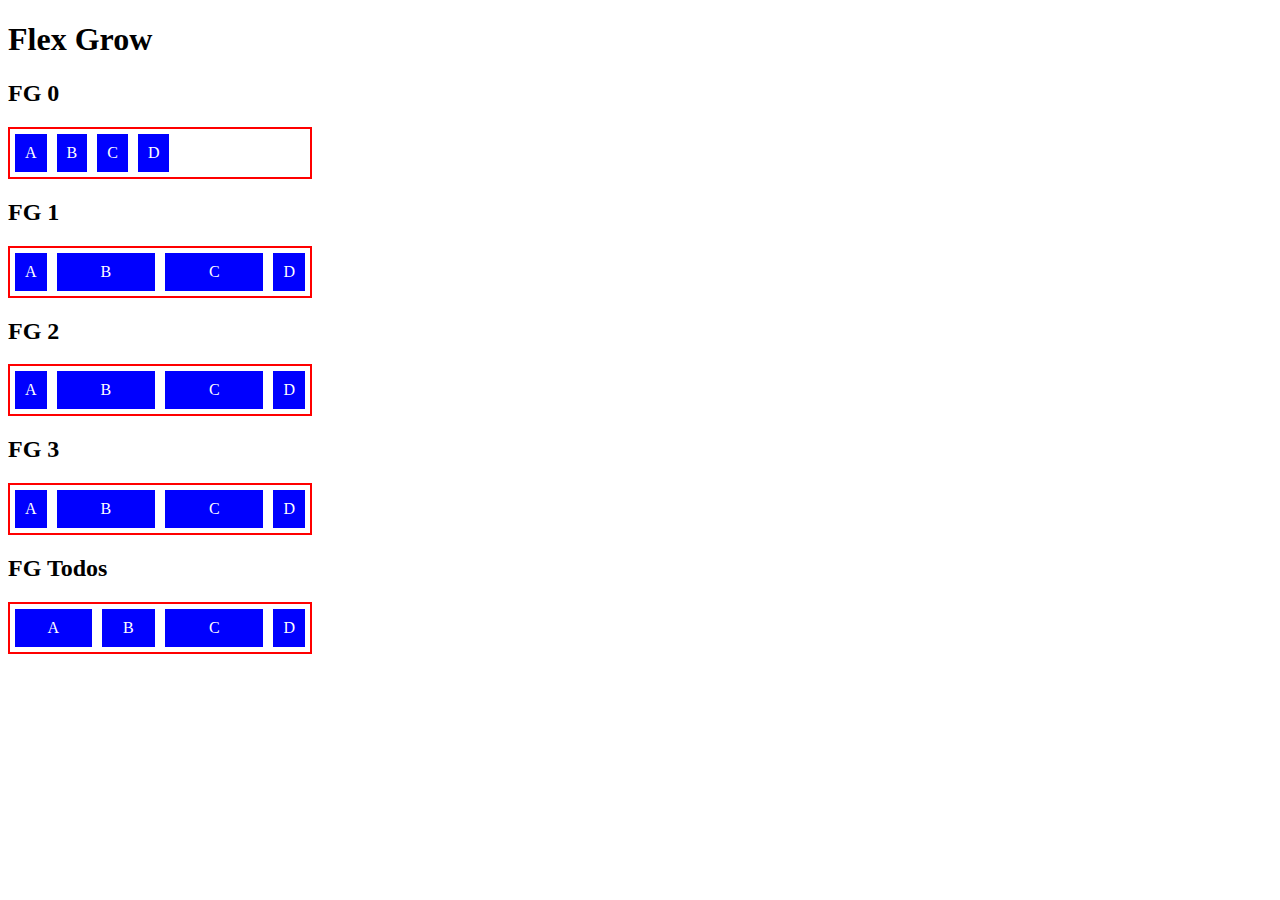
<file: 7-flex-grow.html>
<!DOCTYPE html>
<html lang="pt_BR">
<head>
    <meta charset="UTF-8">
    <meta http-equiv="X-UA-Compatible" content="IE=edge">
    <meta name="viewport" content="width=device-width, initial-scale=1.0">
    <title>Flex Grow</title>
    <style>
        .flex-container{
            display: flex;
            border: 2px solid red;
            max-width: 300px;
        }

        .item{
            background-color: blue;
            margin: 5px;
            padding: 10px;
            text-align: center;
            color: white;
        }

        .fg-0{
            flex-grow: 0;
        }

        .fg-1{
            flex-grow: 1;
        }

        .fg-2{
            flex-grow: 2;
        }

        .fg-3{
            flex-grow: 3;
        }
    </style>
</head>
<body>
    <h1>Flex Grow</h1>
    <h2>FG 0</h2>
    <div class="flex-container">
        <div class="item fg-0">A</div>
        <div class="item fg-0">B</div>
        <div class="item fg-0">C</div>
        <div class="item fg-0">D</div>
    </div>
    <h2>FG 1</h2>
    <div class="flex-container">
        <div class="item fg-0">A</div>
        <div class="item fg-1">B</div>
        <div class="item fg-1">C</div>
        <div class="item fg-0">D</div>
    </div>
    <h2>FG 2</h2>
    <div class="flex-container">
        <div class="item fg-0">A</div>
        <div class="item fg-2">B</div>
        <div class="item fg-2">C</div>
        <div class="item fg-0">D</div>
    </div>
    <h2>FG 3</h2>
    <div class="flex-container">
        <div class="item fg-0">A</div>
        <div class="item fg-3">B</div>
        <div class="item fg-3">C</div>
        <div class="item fg-0">D</div>
    </div>
    <h2>FG Todos</h2>
    <div class="flex-container">
        <div class="item fg-2">A</div>
        <div class="item fg-1">B</div>
        <div class="item fg-3">C</div>
        <div class="item fg-0">D</div>
    </div>
</body>
</html>
</file>
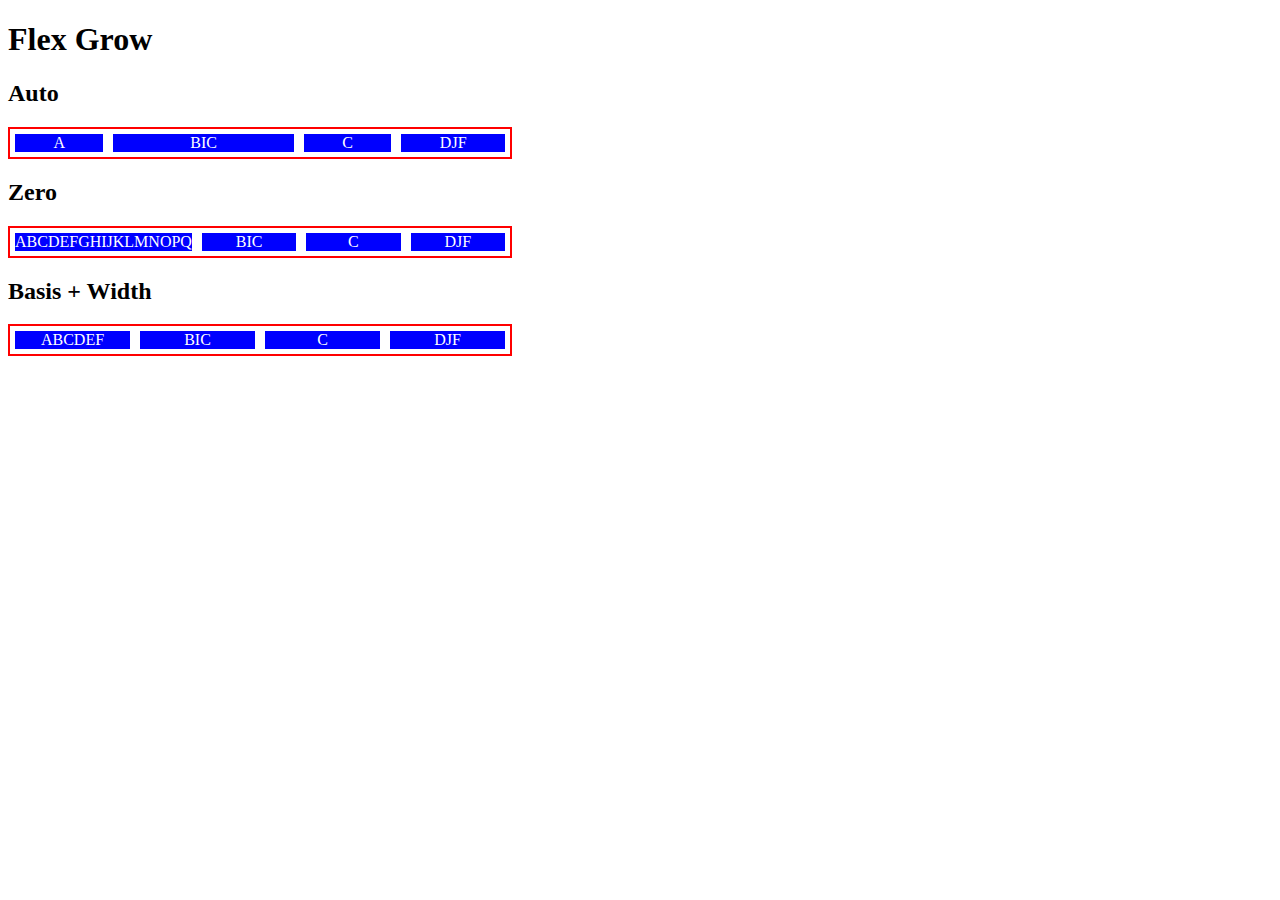
<file: 8-flex-basis.html>
<!DOCTYPE html>
<html lang="pt-BR">
<head>
    <meta charset="UTF-8">
    <meta http-equiv="X-UA-Compatible" content="IE=edge">
    <meta name="viewport" content="width=device-width, initial-scale=1.0">
    <title>Flex Basis</title>
    <style>
        .flex-container{
            max-width: 500px;
            border: 2px solid red;
            display: flex;
        }

        .item{
            background-color: blue;
            color: white;
            text-align: center;
            margin: 5px;
            
        }

        .bauto{
            flex-basis: auto;
        }

        .fg-0{
            flex-grow: 0;
        }

        .fg-1{
            flex-grow: 1;
        }
        
        .fg-2{
            flex-grow: 2;
        }

        .b-0{
            flex-basis: 0;
        }

        .w100{
            flex-basis: 100px;
        }

    </style>
</head>
<body>
    <h1>Flex Grow</h1>
    <h2>Auto</h2>
    <div class="flex-container">
        <div class="item bauto fg-1">A</div>
        <div class="item bauto fg-2">BIC</div>
        <div class="item bauto fg-1">C</div>
        <div class="item bauto fg-1">DJF</div>
    </div>
    <h2>Zero</h2>
    <div class="flex-container">
        <div class="item b-0 fg-1">ABCDEFGHIJKLMNOPQ</div>
        <div class="item b-0 fg-1">BIC</div>
        <div class="item b-0 fg-1">C</div>
        <div class="item b-0 fg-1">DJF</div>
    </div>
    <h2>Basis + Width</h2>
    <div class="flex-container">
        <div class="item w100 fg-2">ABCDEF</div>
        <div class="item w100 fg-2">BIC</div>
        <div class="item w100 fg-2">C</div>
        <div class="item w100 fg-2">DJF</div>
    </div>
</body>
</html>
</file>
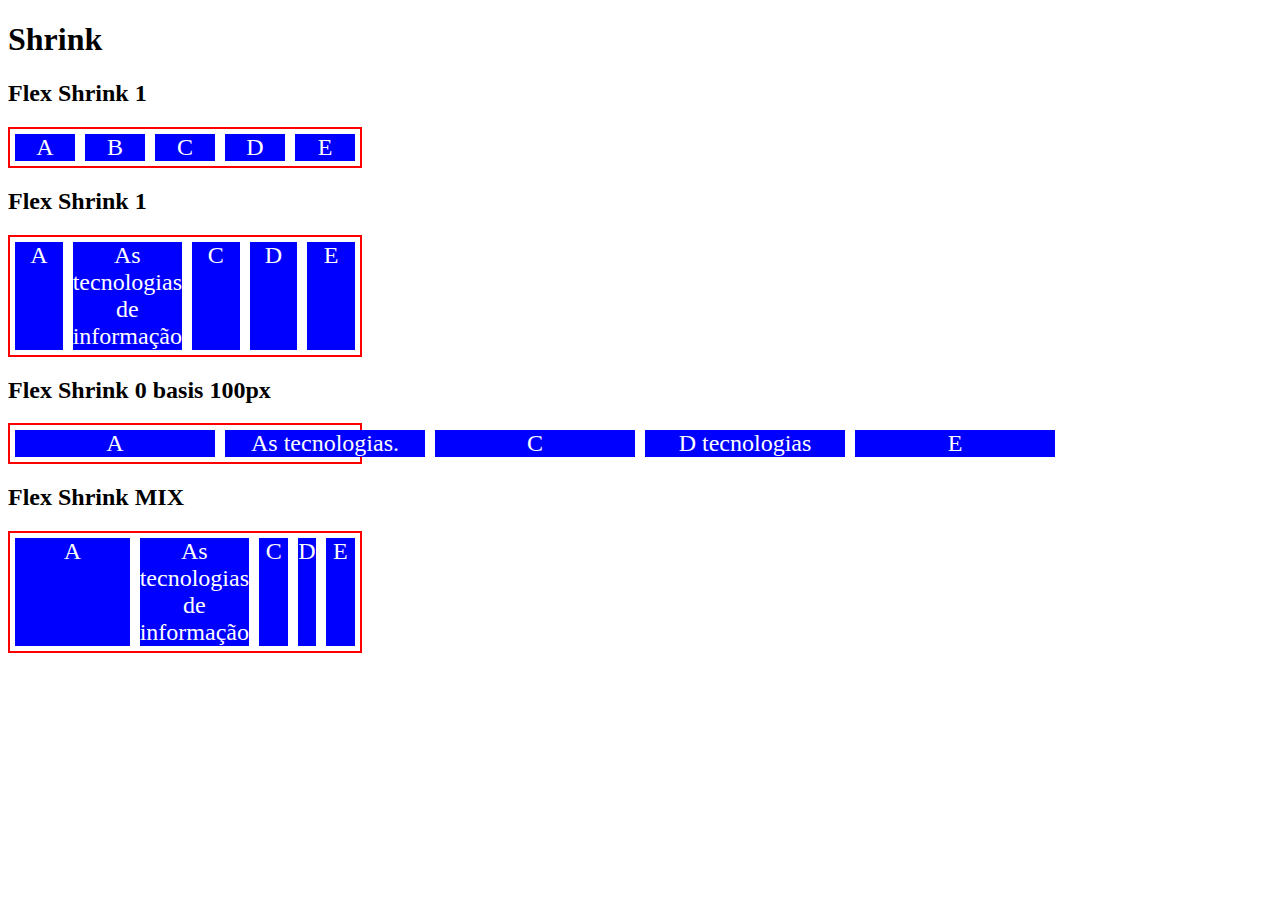
<file: 9-flex-shrink.html>
<!DOCTYPE html>
<html lang="pt-BR">
<head>
    <meta charset="UTF-8">
    <meta http-equiv="X-UA-Compatible" content="IE=edge">
    <meta name="viewport" content="width=device-width, initial-scale=1.0">
    <title>Flex Shrink</title>
    <style>
         .flex-container{
            max-width: 350px;
            border: 2px solid red;
            display: flex;
        }

        .item{
            background-color: blue;
            color: white;
            font-size: 24px;
            text-align: center;
            margin: 5px;
            
        }

        .s-0{
            flex-shrink: 0;
            flex-basis: 200px;
        }

        .fg-0{
            flex-grow: 0;
        }

        .s-1{
            flex-shrink: 1;
            flex-basis: 200px;
        }

        .fg-1{
            flex-grow: 1;
        }

        .s-2{
            flex-shrink: 2;
            flex-basis: 200px;
        }

        .fg-2{
            flex-grow: 2;
        }

        .s-3{
            flex-shrink: 3;
            flex-basis: 200px;
        }

        .fg-3{
            flex-grow: 3;
        }
    </style>
</head>
<body>
    <h1>Shrink</h1>
    <h2>Flex Shrink 1</h2>
    <div class="flex-container">
        <div class="item s-1 fg-1">A</div>
        <div class="item s-1 fg-1">B</div>
        <div class="item s-1 fg-1">C</div>
        <div class="item s-1 fg-1">D</div>
        <div class="item s-1 fg-1">E</div>
    </div>
    <h2>Flex Shrink 1</h2>
    <div class="flex-container">
        <div class="item s-1 fg-1">A</div>
        <div class="item s-1 fg-1">As tecnologias de informação</div>
        <div class="item s-1 fg-1">C</div>
        <div class="item s-1 fg-1">D</div>
        <div class="item s-1 fg-1">E</div>
    </div>
    <h2>Flex Shrink 0 basis 100px</h2>
    <div class="flex-container">
        <div class="item s-0 fg-1">A</div>
        <div class="item s-0 fg-1">As tecnologias.</div>
        <div class="item s-0 fg-1">C</div>
        <div class="item s-0 fg-1">D tecnologias</div>
        <div class="item s-0 fg-1">E</div>
    </div>
    <h2>Flex Shrink MIX</h2>
    <div class="flex-container">
        <div class="item s-1 fg-1">A</div>
        <div class="item s-2 fg-1">As tecnologias de informação</div>
        <div class="item s-2 fg-1">C</div>
        <div class="item s-3 fg-1">D</div>
        <div class="item s-2 fg-1">E</div>
    </div>
</body>
</html>
</file>
<file: style.css>
*{
    margin: 0;
    padding: 0;
    font-family: Verdana, Geneva, Tahoma, sans-serif;
}

ul{
    list-style: none;
    margin: 0;
    padding: 0;
}

ul li a{
    text-decoration: none;
}

div img{
    display: block;
    width: 100%;
}

.flex-container{
    display: flex;
    max-width: 992px;
    margin: auto;
    width: 100%;
    min-width: 320px;
    
}

header{
    background-color: orangered;
    height: 100px;
    display: flex;
    align-items: center;
    color: antiquewhite;
}

header .list-items{
    display: flex;
    width: 100%;
    max-width: 260px;
    justify-content: space-between;
    align-items: center;

}

.list-items li a{
    color: antiquewhite;
}

header .menu{
    justify-content: space-between;
}

.apresentacao{
    height: 100vh;
    align-items: center;
    justify-content: space-between;
}

.apresentacao .texto-apresentacao{
    min-height: 200px;
    
}

.texto-apresentacao h1{
    color: orangered;
    font-size: 48px;
    margin-bottom: 10px;
}

.btn{
    background-color: orangered;
    color: white;
    text-align: center;
    border-radius: 30px;
    width: 220px;
    display: block;
    text-decoration: none;
    height: 50px;
    line-height: 50px;
    margin-top: 10px;
    margin-bottom: 10px;
}

#quem-somos{
    flex-direction: row-reverse;
    align-items: center;
    justify-content: space-between;
}

#quem-somos h2{
    font-size: 32px;
    color: orangered;
    display: flex;
    margin-bottom: 20px;
}

#quem-somos h2::before{
    content: "";
    height: 50px;
    width: 5px;
    margin-right: 5px;
    background-color: orangered;
    position: relative;
}

#quem-somos p{
    margin-bottom: 10px;
    width: 90%;
}

#quem-somos img{
    min-width: 450px;
}

.containter-externo{
    background-color: orangered;
    width: 100%;
}

#servicos{
    flex-direction: column;
    padding-top: 50px;
    padding-bottom: 100px;

}

#servicos h2{
    color: whitesmoke;
    font-size: 32px;
    margin-bottom: 20px;
}

.list-servicos{
    display: flex;
    justify-content: space-between;
}

.list-servicos .item-servicos{    
    text-align: center;
}

.item-servicos a{
    width: 250px;
    background-color: whitesmoke;
    border-radius: 30px;
    height: 50px;
    text-align: center;
    margin-top: 20px;
    line-height: 50px;
    padding: 5px 10px;
    color: orangered;
    font-size: 12px;
    text-decoration: none;
    font-weight: 700;
}

.item-servicos p{
    font-weight: 700;
    font-size: 18px;
    color: whitesmoke;
    margin: 20px
}

.item-servicos img{
    width: 80%;
    margin: auto;
}

#planos{
    flex-direction: column;
    min-height: 100vh;
    padding-top: 50px;
}

#planos h2{
    font-size: 32px;
}

.list-planos{
    display: flex;
    align-items: flex-end;
    justify-content: space-between;
}

.item-plano{
    flex: 1;
    border: 5px solid orangered;
    margin-right: 20px;
    padding: 10px;
    max-width: 240px;
   
}

.item-plano .btn{
    margin: auto;
    margin-bottom: 20px;
}

.item-plano h3{
    font-size: 24px;
    display: flex;
    flex-direction: column;
    text-align: center;
    margin-top: 20px;
}

.item-plano h3::after{
    content: "";
    background-color: orangered;
    width: 100%;
    height: 3px;
    margin-top: 20px;
    margin-bottom: 10px;
}

.item-plano ul{
    padding: 10px 20px;
    display: flex;
    flex-direction: column;
    margin: 10px;
}

.item-plano ul li{
    display: flex;
    flex-wrap: nowrap;
    align-items: center;
}

.item-plano ul li::before{
    content: "";
    width: 10px;
    height: 10px;
    background-color: orangered;
    margin-right: 5px;
}

footer{
    background-color: orangered;
    height: 70px;
    display: flex;
    align-items: center;
}

footer .footer{
    justify-content: space-between;
    color: whitesmoke;
}

/* mobile */

@media(max-width: 992px){
    .flex-container{
        flex-direction: column;
    }

    .apresentacao{
        flex-direction: column-reverse;
    }

    .apresentacao .texto-apresentacao{
        width: 100%;
    }

    #quem-somos{
        flex-direction: column-reverse;
    }

    #quem-somos img{
        min-width: 320px;
        margin: auto;
    }

    .list-servicos{
        flex-direction: column;
    }

    .item-servicos img{
        width: 50%;
        margin: auto;
    }

    .list-planos{
        flex-direction: column;
        align-items: flex-start;
        margin-bottom: 20px;;
    }

    .list-planos .item-plano{
        max-width: 90%;
        margin: auto;
        width: 100%;
        margin-bottom: 20px;
    }
}
</file>
